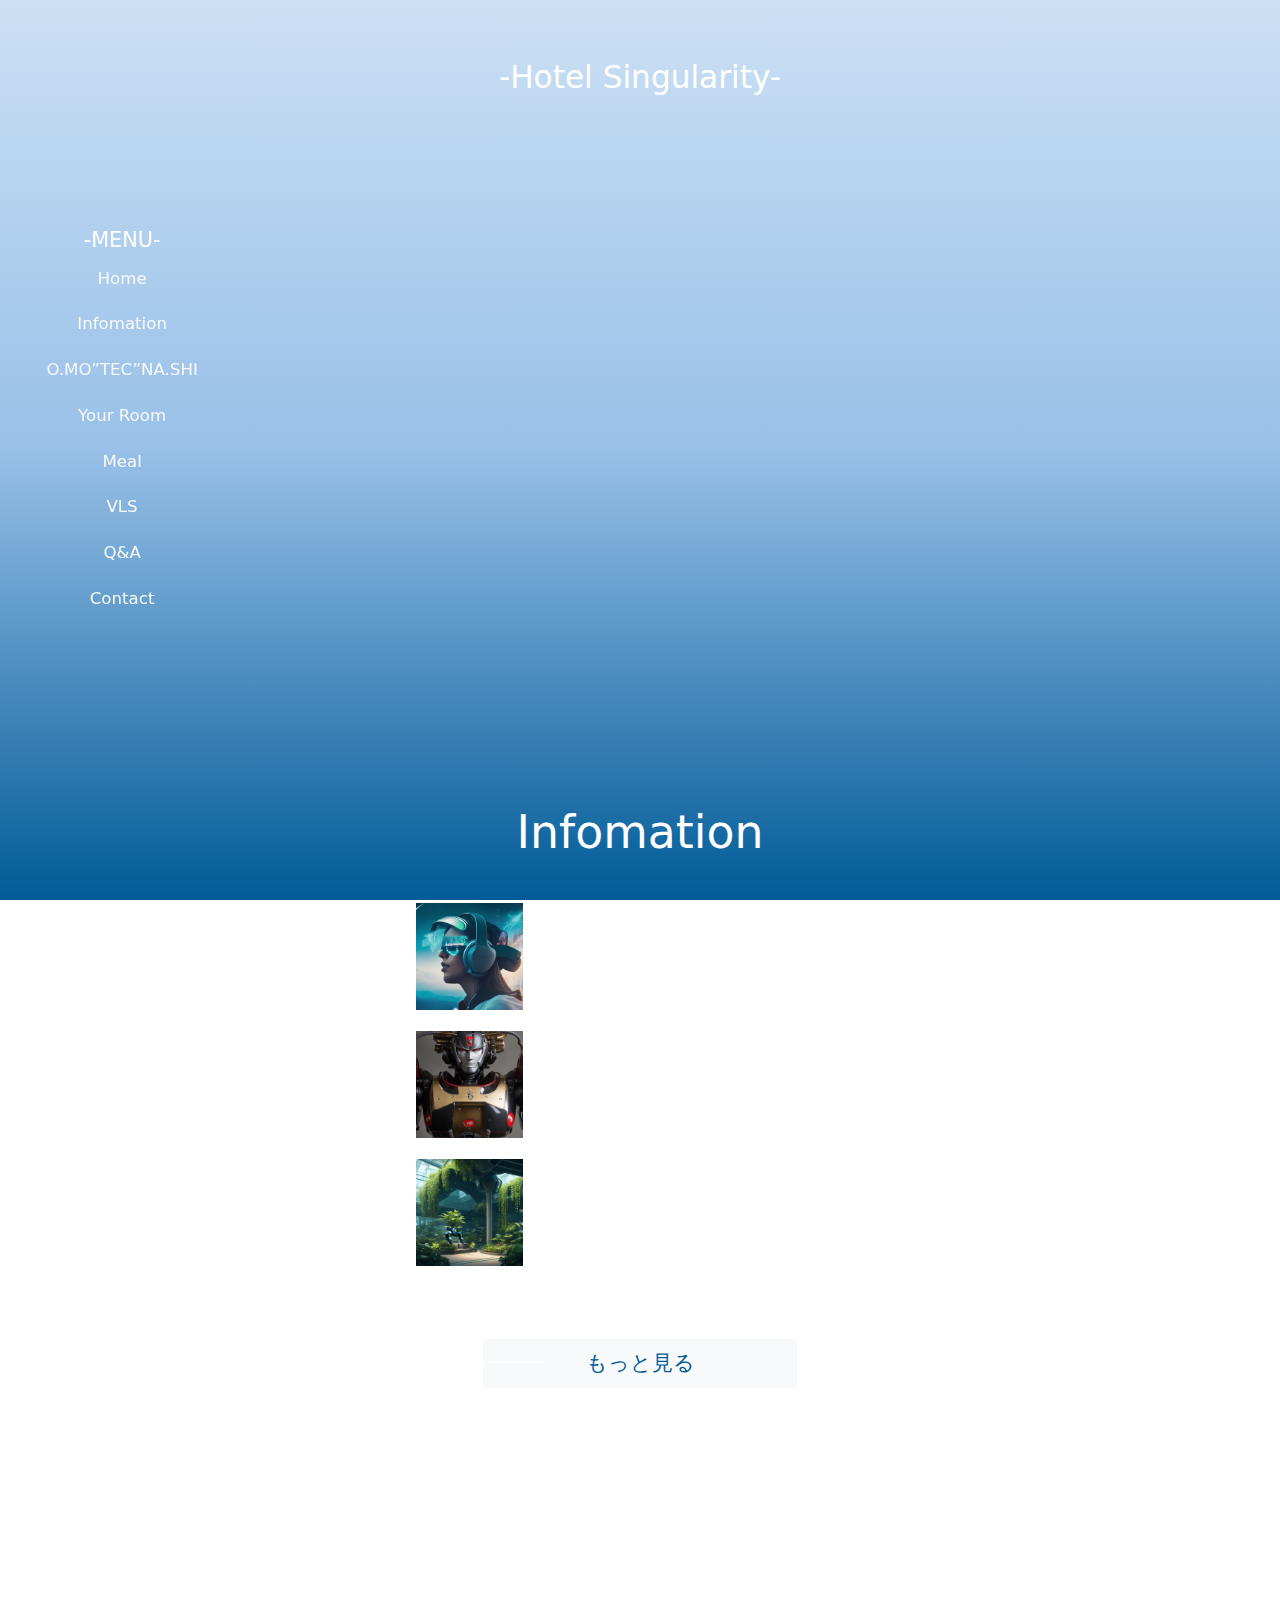
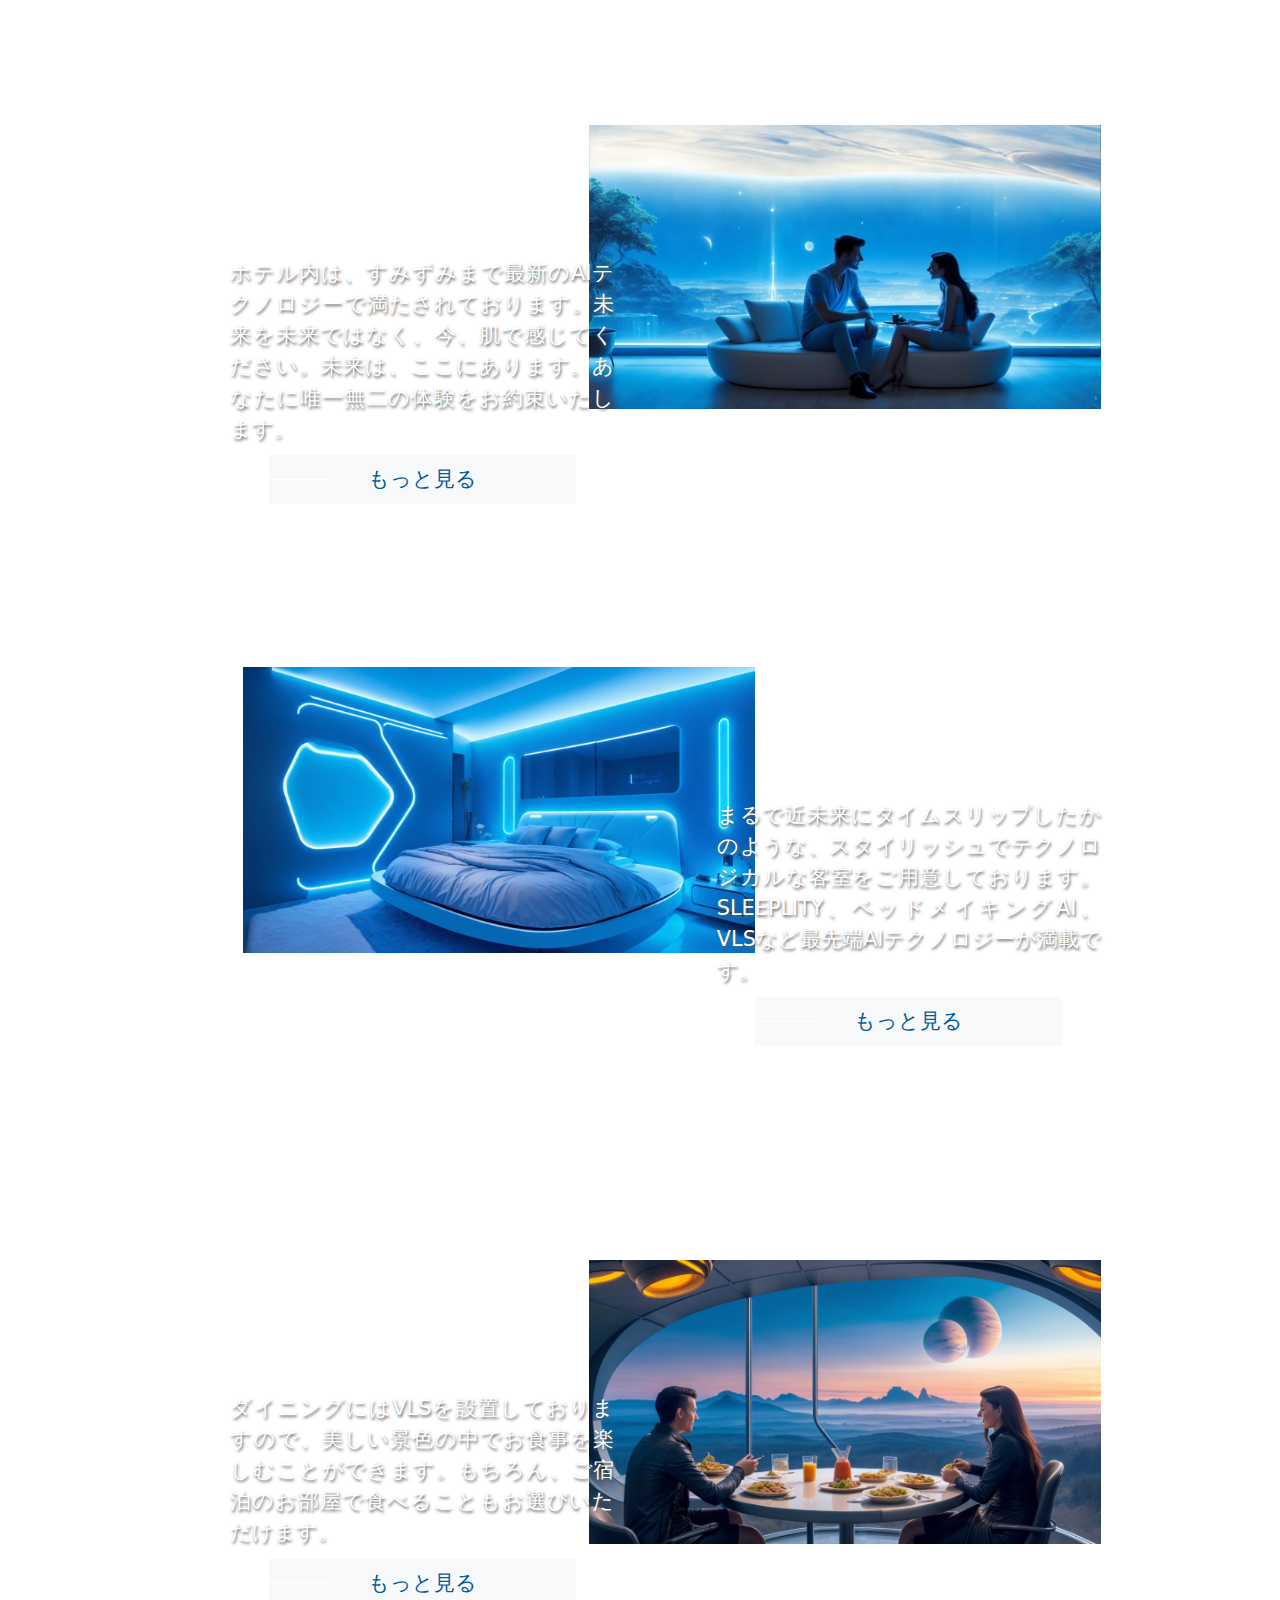
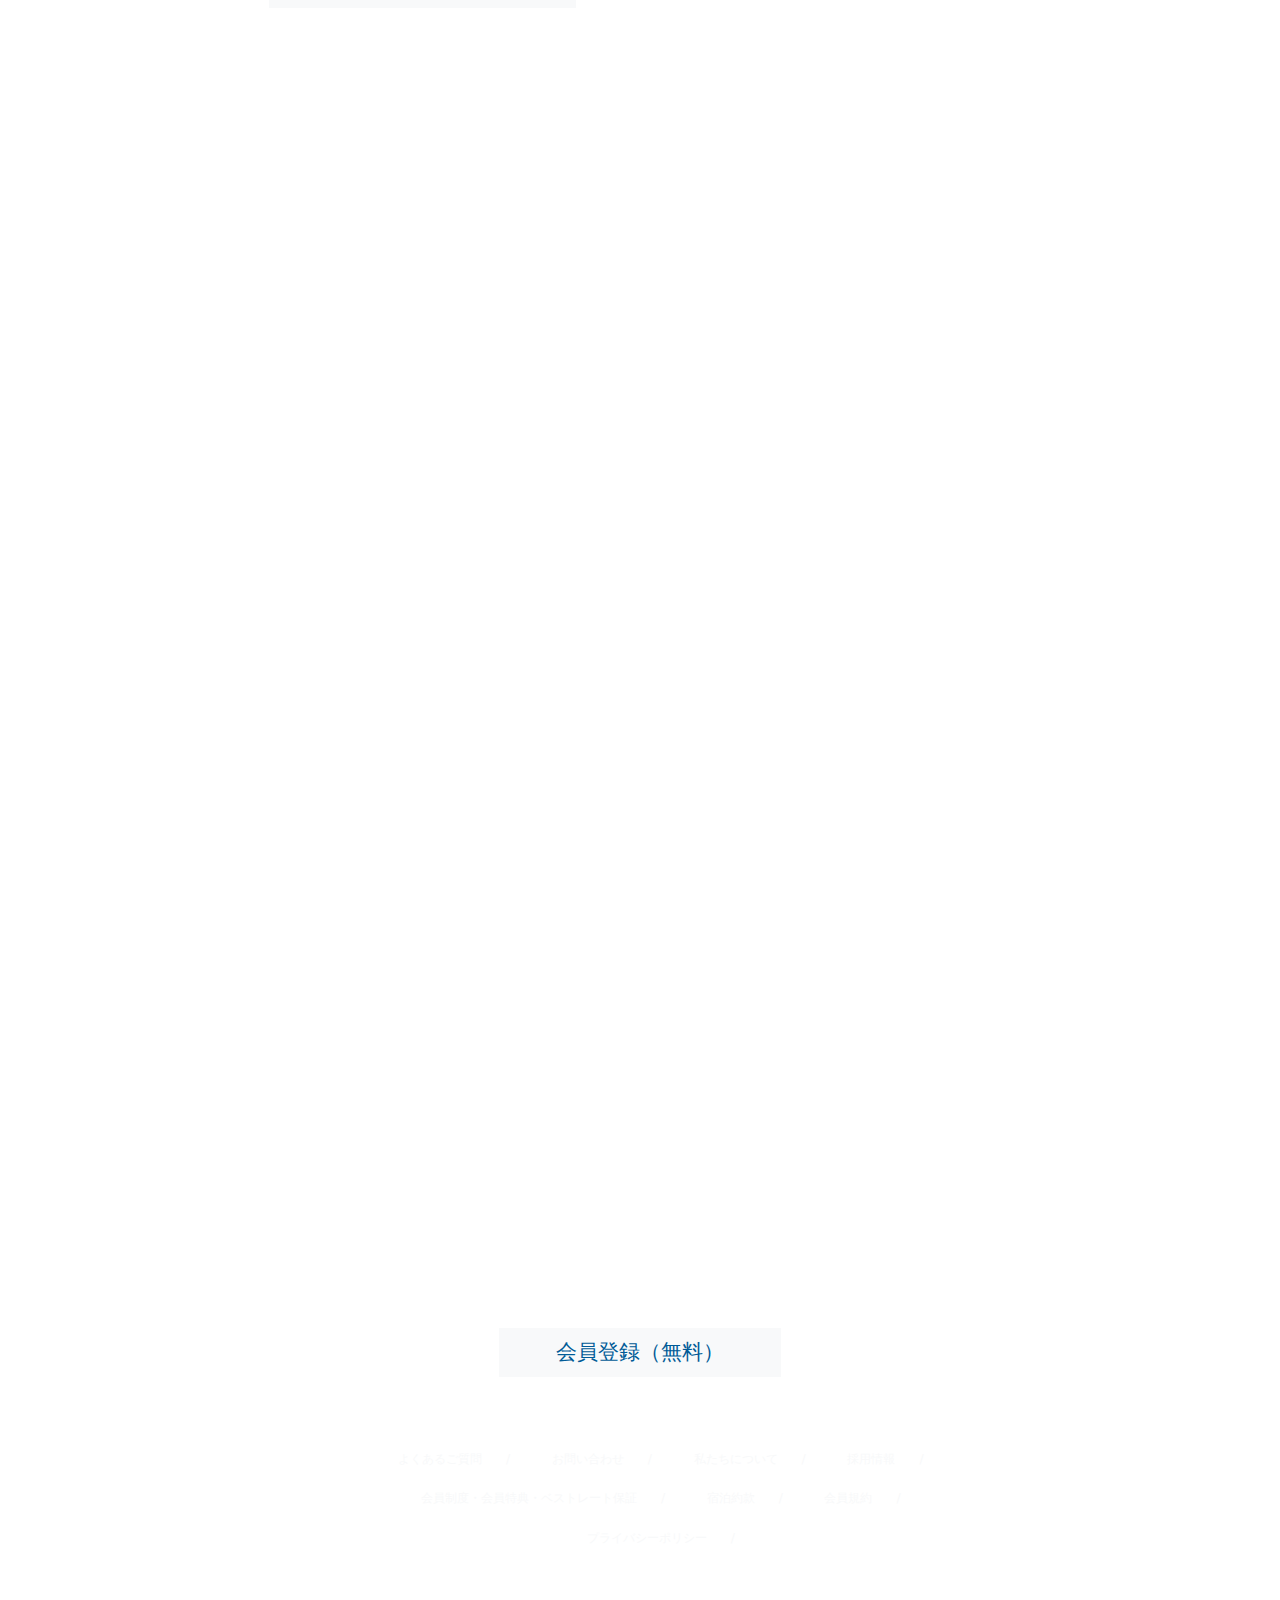
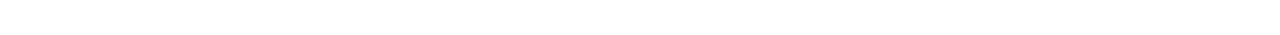
<file: index.html>
<!DOCTYPE html>
<html lang="ja">
<head>
    <meta charset="UTF-8">
    <meta name="viewport" content="width=device-width, initial-scale=1.0">
    <meta name="robots" content="noindex,noarchive,nofollow,noimageindex">
    <title>ホテル　シンギュラリティ</title>
    <link rel="stylesheet" href="https://cdnjs.cloudflare.com/ajax/libs/font-awesome/6.4.0/css/all.min.css" integrity="sha512-iecdLmaskl7CVkqkXNQ/ZH/XLlvWZOJyj7Yy7tcenmpD1ypASozpmT/E0iPtmFIB46ZmdtAc9eNBvH0H/ZpiBw==" crossorigin="anonymous" referrerpolicy="no-referrer" />
    <link rel="stylesheet" href="css/bootstrap.min.css">
    <link rel="stylesheet" href="css/style.css">
    <script src="https://code.jquery.com/jquery-3.3.1.slim.min.js" integrity="sha384-q8i/X+965DzO0rT7abK41JStQIAqVgRVzpbzo5smXKp4YfRvH+8abtTE1Pi6jizo" crossorigin="anonymous"></script>
    <script src="js/bootstrap.bundle.min.js"></script>
</head>
 




<body>

<!--スマホ版ナビバー-->
 <div class="nav-sp">
  <button class="btn" type="button"
      data-bs-toggle="offcanvas" data-bs-target="#offcanvasExample" aria-controls="offcanvasExample">
      <i class="fa-solid fa-bars-staggered fa-fade fa-3x" style="color: #ffffff;"></i>
  </button>
  <div class="offcanvas offcanvas-end" tabindex="-1" id="offcanvasExample" aria-labelledby="offcanvasExampleLabel">
    <div class="offcanvas-header">
      <!--<h5 class="offcanvas-title" id="offcanvasExampleLabel">Menu</h5>-->
      <button type="button" class="btn-close text-reset" data-bs-dismiss="offcanvas" aria-label="Close"></button>
    </div>
    <div class="offcanvas-body">
      <ul class="nav-sp-list">
        <p>-Menu-</p>
        <li class="nav-sp-item">
          <a class="nav-link active text-light" aria-current="page" href="index.html">Home</a>
        </li>
        <li class="nav-sp-item">
          <a class="nav-link active text-light" href="info.html">Infomation</a>
        </li>
        <li class="nav-sp-item">
          <a class="nav-link active text-light" href="#">O.MO”TEC”NA.SHI</a>
        </li>
        <li class="nav-sp-item">
          <a class="nav-link active text-light" href="room.html">Your Room</a>
        </li>
        <li class="nav-sp-item">
          <a class="nav-link active text-light" href="#">Meal</a>
        </li>
        <li class="nav-sp-item">
        <li class="nav-sp-item">
          <a class="nav-link active text-light" href="">VLS</a>
        </li>
        <li class="nav-sp-item">
        <li class="nav-sp-item">
          <a class="nav-link active text-light" href="qa.html">Q&A</a>
        </li>
        <li class="nav-sp-item">
          <a class="nav-link active text-light" href="#" tabindex="-1" aria-disabled="true">Contact</a>
        </li>
      </ul>
    </div>
  </div>
</div>
<!--ここまで-->


<!--スライドショー-->
  <div class="pcslide">
    <img src="img/hotelslide1.jpg"alt="hotel">
     <img src="img/greensllide2.jpg" alt="green">
     <img src="img/doorslide3.jpg" alt="door">
  </div>
<div class="hotelname">-Hotel Singularity-</div>

   <!-- カルーセル失敗<div id="carouselExample" class="carousel slide carousel-fade" data-bs-ride="carousel" style="width:100%">
        <div class="carousel-inner">
          <div class="carousel-item active" data-bs-interval="3000">
            <img src="img/hotelslide1.jpg" class="d-block w-100" alt="...">
            <div class="carousel-caption d-none d-md-block"></div>
          </div>
          <div class="carousel-item" data-bs-interval="3000">
            <img src="img/greensllide2.jpg" class="d-block w-100" alt="...">
            <div class="carousel-caption d-none d-md-block"></div>
          </div>
          <div class="carousel-item" data-bs-interval="3000">
            <img src="img/doorslide3.jpg" class="d-block w-100" alt="...">
            <div class="carousel-caption d-none d-md-block"></div>
          </div>
        </div>
    </div>-->

  <!--ナビゲーション-->
  <ul class="nav">
    <p>-MENU-</p>
    <li class="nav-item">
      <a class="nav-link active text-light" aria-current="page" href="index.html">Home</a>
    </li>
    <li class="nav-item">
      <a class="nav-link active text-light" href="info.html">Infomation</a>
    </li>
    <li class="nav-item">
      <a class="nav-link active text-light" href="#">O.MO”TEC”NA.SHI</a>
    </li>
    <li class="nav-item">
      <a class="nav-link active text-light" href="room.html">Your Room</a>
    </li>
    <li class="nav-item">
      <a class="nav-link active text-light" href="#">Meal</a>
    </li>
    <li class="nav-item">
      <a class="nav-link active text-light" href="#">VLS</a>
    </li>
    <li class="nav-item">
      <a class="nav-link active text-light" href="qa.html">Q&A</a>
    </li>
    <li class="nav-item">
      <a class="nav-link active text-light" href="#" tabindex="-1" aria-disabled="true">Contact</a>
    </li>
  </ul>
    </div>




<!--infomation-->

<h2 class="main indexinfo-title">Infomation</h2>
 <div class="container-fluid-indexinfo">
 <div class="row">
  <div class="col-4 mt-3">
      <div class="indexinfo-pic">
        <a href="#">
          <img src="img/vr1-1.jpg" alt="">
        </a>
      </div>
    </div>
  <div class="col-8 indexinfo-text mt-3">
   <span>
    Aug 22, 2033<br>
    <a href="#">
    Genuine VRを導入しました<br>
    </a>
  </span>      
  </div>
  <div class="col-4">
        <a href="#">
          <img src="img/secuichiro1-1.jpg" alt="">
        </a>
     </div>
  <div class="col-8 indexinfo-text">
   <span>
    Aug 15, 2033 <br>
    <a href="#">
    SECU一郎”改”導入予定  
    </a>
   </span>    
  </div>
  <div class="col-4">
        <a href="#">
          <img src="img/garden1-1.jpg" alt="">
        </a>
     </div>
  <div class="col-8 indexinfo-text">
   <span>
    Sep 19, 2033 <br>
    <a href="#">
    テクノロジーと緑の融合
    </a>
    </span>      
  </div>
 </div>
</div>


<div class="mainbtn indexinfo-btn mt-5">
  <a href="info.html" class="btn indexinfo-link btn-light ">
    もっと見る
  </a>
</div>



  <!--メイン-->
  <div class="container-fluid1">
     <h2 class="main tec-title">最先端の技術で「おも”TEC”なし」</h2>
   <div class="row">
     <div class="col-12 order-2 col-6 tectext mt-3">
      <span>ホテル内は、すみずみまで最新のAIテクノロジーで満たされております。未来を未来ではなく、今、肌で感じてください。未来は、ここにあります。あなたに唯一無二の体験をお約束いたします。</span>  
        <div class="mainbtn mt-2">
          <a href="#" class="btn mainbtn-link btn-light ">
            もっと見る
          </a>
        </div>
    </div>
        <div class="col-12 order-1 col-6 tec mt-3">
           <a href="#">
             <img src="img/vls-coupleslide.png" alt="">
           </a>
        </div>
   </div>
</div>
 

  <div class="container-fluid2">
      <h2 class="main">ハイテクノロジーな客室</h2>
     <div class="row">
          <div class="col-12 col-6 room mt-3">
                <a href="">
                   <img src="img/bedroom.jpg" alt="">
                </a>
          </div>
          <div class="col-12 col-6 roomtext mt-3">
              <span>まるで近未来にタイムスリップしたかのような、スタイリッシュでテクノロジカルな客室をご用意しております。SLEEPLITY、ベッドメイキングAI、VLSなど最先端AIテクノロジーが満載です。</span>
                 <div class="mainbtn mt-2">
                  <a href="room.html" class="btn mainbtn-link btn-light ">
                    もっと見る
                  </a>
                </div>
         </div>
     </div>
  </div>



  <div class="container-fluid3">
    <h2 class="main">美しい景色の中でお食事を</h2>
  <div class="row">
    <div class="col-12 order-2 col-6 mealtext mt-3">
      <span>ダイニングにはVLSを設置しておりますので、美しい景色の中でお食事を楽しむことができます。もちろん、ご宿泊のお部屋で食べることもお選びいただけます。</span>
       <div class="mainbtn mt-2">
         <a href="#" class="btn mainbtn-link btn-light ">
           もっと見る
         </a>
       </div>
   </div>
       <div class="col-12 order-1 col-6 meal mt-3">
          <a href="#">
            <img src="img/eat.jpg" alt="">
          </a>
       </div>
  </div>
</div>

<h2 class="access-title">アクセス</h2>
<div class="access-map">
  <iframe src="https://www.google.com/maps/embed?pb=!1m18!1m12!1m3!1d25939.58403983175!2d139.72343328737944!3d35.6413323229939!2m3!1f0!2f0!3f0!3m2!1i1024!2i768!4f13.1!3m3!1m2!1s0x60188b00a5f01419%3A0xe6768b276825d149!2z44K344Kn44Op44OI44Oz6YO944Ob44OG44Or5p2x5Lqs!5e0!3m2!1sja!2sjp!4v1689645249536!5m2!1sja!2sjp" width="800" height="600" style="border:0;" allowfullscreen="" loading="lazy" referrerpolicy="no-referrer-when-downgrade"></iframe></div>
<div class="access-text">
  〒108-8640 東京都港区白金台１丁目１−５０ <br>
  03-3447-××××
</div>


<!--スマホアクセス-->
<div class="access-sp-map">
  <iframe src="https://www.google.com/maps/embed?pb=!1m18!1m12!1m3!1d25939.58403983175!2d139.72343328737944!3d35.6413323229939!2m3!1f0!2f0!3f0!3m2!1i1024!2i768!4f13.1!3m3!1m2!1s0x60188b00a5f01419%3A0xe6768b276825d149!2z44K344Kn44Op44OI44Oz6YO944Ob44OG44Or5p2x5Lqs!5e0!3m2!1sja!2sjp!4v1689645249536!5m2!1sja!2sjp" width="400" height="300" style="border:0;" allowfullscreen="" loading="lazy" referrerpolicy="no-referrer-when-downgrade"></iframe></div>
<div class="access-sp-text">
  〒108-8640 東京都港区白金台１丁目１−５０ <br>
  03-3447-××××
</div>


<!--フッター-->
<footer>
  <div class="container-fluid footer mt-5">
        <h3 class="indexfooter-title">-Singularity Group-</h3>
       <div class="row footer">
         <div class="col-12 footertext mt-2">Singularity Groupに登録（無料）いただくと、最もお得な料金でご宿泊いただけます。<br>
          また、会員予約限定で、優先アーリーチェックイン、レイトチェックアウト、アップグレード等の特典をご利用になれます。<br>
          公式サイト会員制度「Singularity Group」について</div>
       </div>

      <div class="footerb mt-4">
        <a href="#" class="btn footerb btn-light ">会員登録（無料）</a>
      </div>

          <ul class="footer-nav mt-5">
            <li class="footer-item">
            <a class="nav-link active text-light" aria-current="page" href="#">よくあるご質問</a>
            </li>
            <li class="footer-item">
              <a class="nav-link text-light" href="#">お問い合わせ</a>
            </li>
            <li class="footer-item">
              <a class="nav-link text-light" href="#" tabindex="-1" aria-disabled="true">私たちについて</a>
            </li>
            <li class="footer-item">
              <a class="nav-link text-light" href="#" tabindex="-1" aria-disabled="true">採用情報</a>
            </li>
            <li class="footer-item">
              <a class="nav-link text-light" href="#" tabindex="-1" aria-disabled="true">会員制度・会員特典・ベストレート保証</a>
            </li>
            <li class="footer-item">
              <a class="nav-link text-light" href="#" tabindex="-1" aria-disabled="true">宿泊約款</a>
            </li>
            <li class="footer-item">
              <a class="nav-link text-light" href="#" tabindex="-1" aria-disabled="true">会員規約</a>
            </li>
            <li class="footer-item">
              <a class="nav-link text-light" href="#" tabindex="-1" aria-disabled="true">プライバシーポリシー</a>
            </li>
          </ul>

       <div class="copywrite"><small>© Singularity Management, Inc.</small></div>
    
  </div>  

</footer>

</body>
</html>
</file>
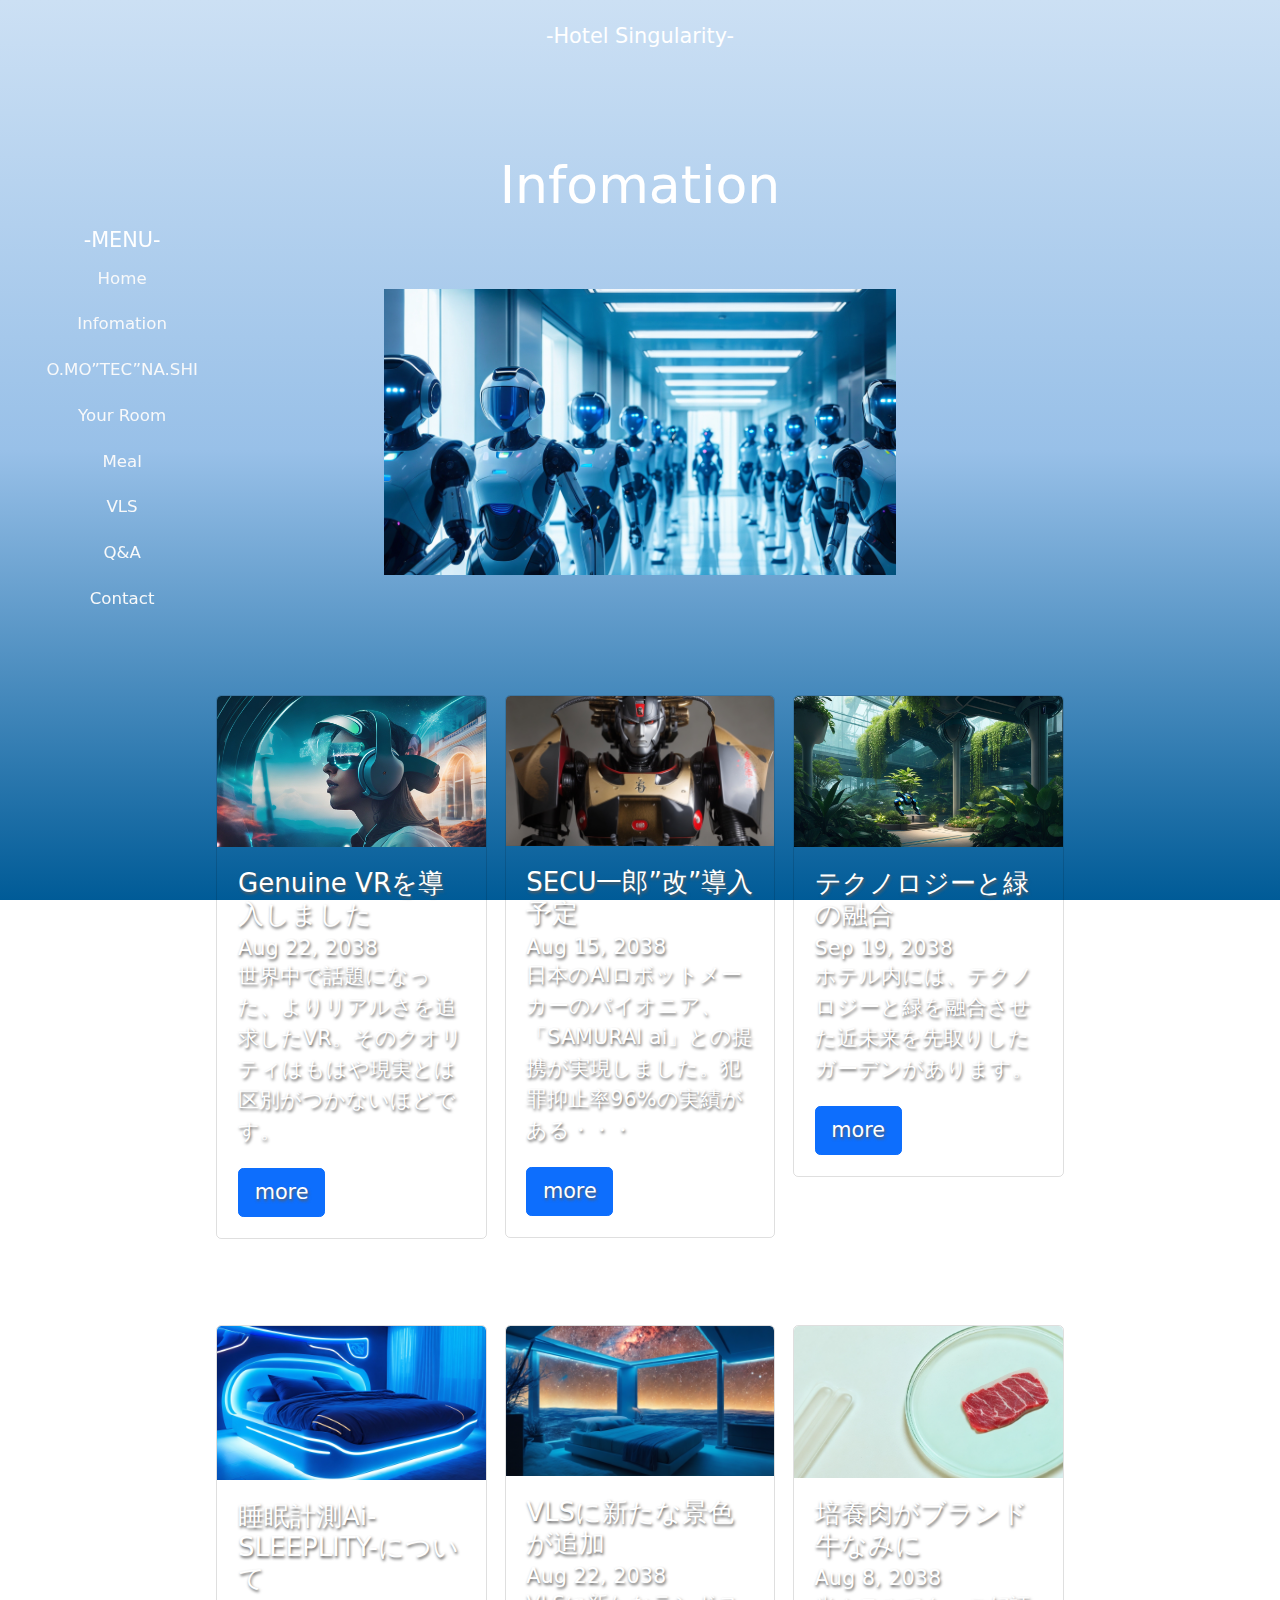
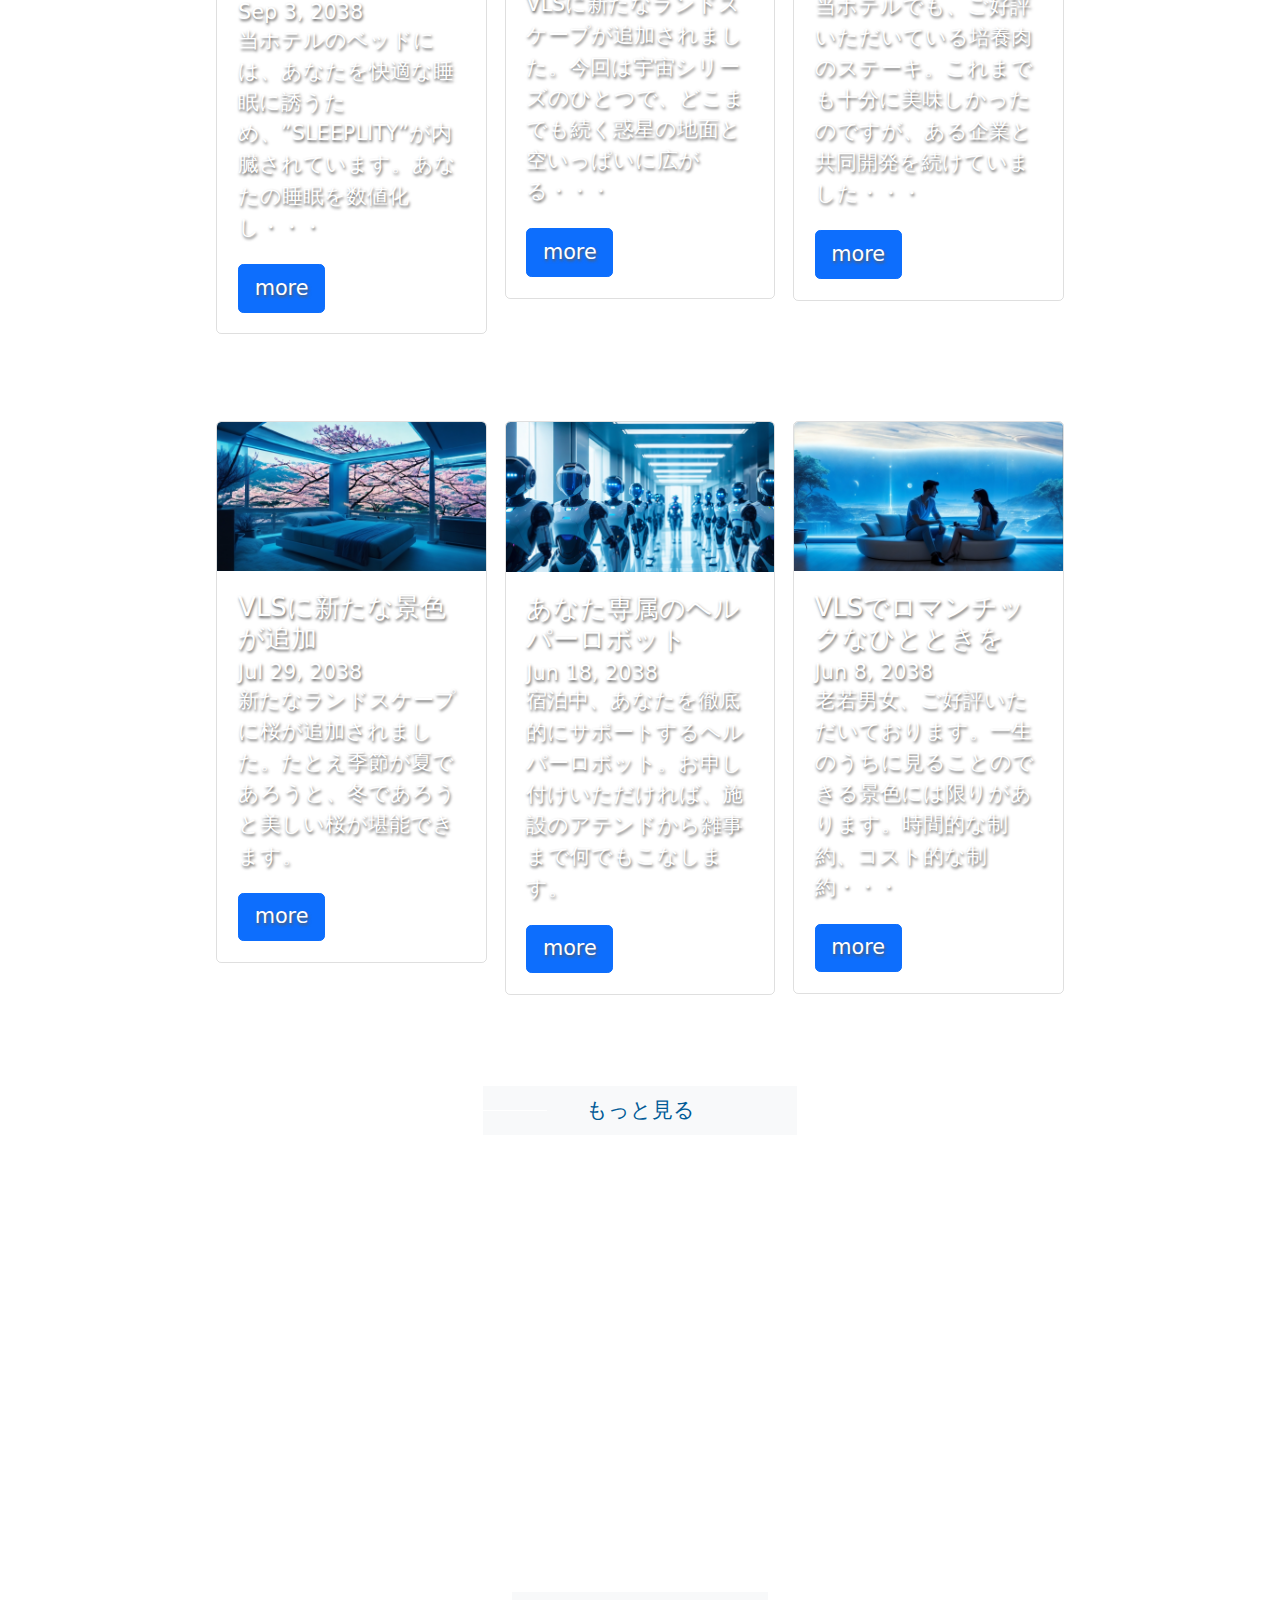
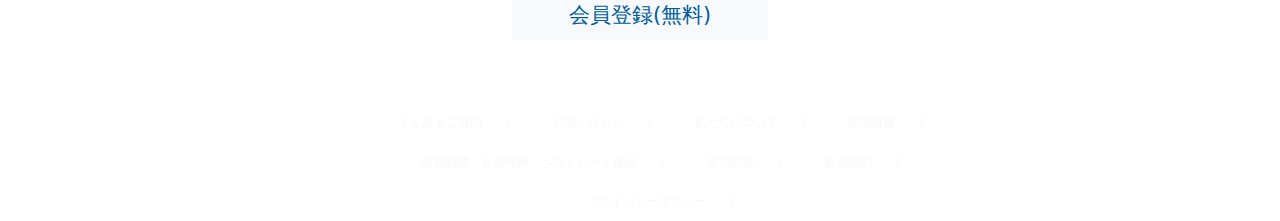
<file: info.html>
<!DOCTYPE html>
<html lang="ja">
<head>
    <meta charset="UTF-8">
    <meta name="viewport" content="width=device-width, initial-scale=1.0">
    <meta name="robots" content="noindex,noarchive,nofollow,noimageindex">
    <title>info</title>
    <link rel="stylesheet" href="https://cdnjs.cloudflare.com/ajax/libs/font-awesome/6.4.0/css/all.min.css" integrity="sha512-iecdLmaskl7CVkqkXNQ/ZH/XLlvWZOJyj7Yy7tcenmpD1ypASozpmT/E0iPtmFIB46ZmdtAc9eNBvH0H/ZpiBw==" crossorigin="anonymous" referrerpolicy="no-referrer" />
    <link rel="stylesheet" href="css/bootstrap.min.css">
    <link rel="stylesheet" href="css/style.css">
    <script src="https://code.jquery.com/jquery-3.3.1.slim.min.js" integrity="sha384-q8i/X+965DzO0rT7abK41JStQIAqVgRVzpbzo5smXKp4YfRvH+8abtTE1Pi6jizo" crossorigin="anonymous"></script>
    <script src="js/bootstrap.bundle.min.js"></script>
</head>
<body>

<!--スマホ版ナビバー-->
<div class="nav-sp">
  <button class="btn" type="button"
      data-bs-toggle="offcanvas" data-bs-target="#offcanvasExample" aria-controls="offcanvasExample">
      <i class="fa-solid fa-bars-staggered fa-fade fa-3x" style="color: #ffffff;"></i>
  </button>
  <div class="offcanvas offcanvas-end" tabindex="-1" id="offcanvasExample" aria-labelledby="offcanvasExampleLabel">
    <div class="offcanvas-header">
      <!--<h5 class="offcanvas-title" id="offcanvasExampleLabel">Menu</h5>-->
      <button type="button" class="btn-close text-reset" data-bs-dismiss="offcanvas" aria-label="Close"></button>
    </div>
    <div class="offcanvas-body">
      <ul class="nav-sp-list">
        <p>-Menu-</p>
        <li class="nav-sp-item">
          <a class="nav-link active text-light" aria-current="page" href="index.html">Home</a>
        </li>
        <li class="nav-sp-item">
          <a class="nav-link active text-light" href="info.html">Infomation</a>
        </li>
        <li class="nav-sp-item">
          <a class="nav-link active text-light" href="#">O.MO”TEC”NA.SHI</a>
        </li>
        <li class="nav-sp-item">
          <a class="nav-link active text-light" href="room.html">Your Room</a>
        </li>
        <li class="nav-sp-item">
          <a class="nav-link active text-light" href="#">Meal</a>
        </li>
        <li class="nav-sp-item">
        <li class="nav-sp-item">
          <a class="nav-link active text-light" href="">VLS</a>
        </li>
        <li class="nav-sp-item">
        <li class="nav-sp-item">
          <a class="nav-link active text-light" href="qa.html">Q&A</a>
        </li>
        <li class="nav-sp-item">
          <a class="nav-link active text-light" href="#" tabindex="-1" aria-disabled="true">Contact</a>
        </li>
      </ul>
    </div>
  </div>
</div>
<!--ここまで-->



    <div class="namehotel mt-3">-Hotel Singularity-</div>
    <h2 class="main info-title mt-3">Infomation</h2>
    <div class="infopic mt-3"><img src="img/helprobot.jpg" alt=""></div>


    <!--ナビゲーション-->
  <ul class="nav">
    <p>-MENU-</p>
    <li class="nav-item">
      <a class="nav-link active text-light" aria-current="page" href="index.html">Home</a>
    </li>
    <li class="nav-item">
      <a class="nav-link active text-light" href="info.html">Infomation</a>
    </li>
    <li class="nav-item">
      <a class="nav-link active text-light" href="#">O.MO”TEC”NA.SHI</a>
    </li>
    <li class="nav-item">
      <a class="nav-link active text-light" href="room.html">Your Room</a>
    </li>
    <li class="nav-item">
      <a class="nav-link active text-light" href="#">Meal</a>
    </li>
    <li class="nav-item">
      <a class="nav-link active text-light" href="#">VLS</a>
    </li>
    <li class="nav-item">
      <a class="nav-link active text-light" href="qa.html">Q&A</a>
    </li>
    <li class="nav-item">
      <a class="nav-link active text-light" href="#" tabindex="-1" aria-disabled="true">Contact</a>
    </li>
  </ul>
    </div>




<!--カード-->
   <div class="container info mt-5">
      <div class="row">
        <div class="col-6 col-md-4 info-wrap">
            <div class="card">
               <a href="#">
                <img src="img/vr.jpg" class="card-img-top" alt="Card example">
              </a>
                <div class="card-body">
                  <div class="h5 card-title">Genuine VRを導入しました</div>
                  <div class="h6 card-subtitle">Aug 22, 2038</div>
                  <p class="card-text">世界中で話題になった、よりリアルさを追求したVR。そのクオリティはもはや現実とは区別がつかないほどです。</p>
                  <a href="#" class="btn btn-primary">more</a>
                </div>
            </div>              
        </div>
        <div class="col-6 col-md-4">
            <div class="card">
              <a href="">
                <img src="img/secuichiro.jpg" class="card-img-top" alt="Card example">
              </a>
                <div class="card-body">
                  <div class="h5 card-title">SECU一郎”改”導入予定</div>
                  <div class="h6 card-subtitle">Aug 15, 2038</div>
                  <p class="card-text">日本のAIロボットメーカーのパイオニア、「SAMURAI ai」との提携が実現しました。犯罪抑止率96%の実績がある・・・</p>
                  <a href="#" class="btn btn-primary">more</a>
                </div>
            </div>              
        </div>
        <div class="col-6 col-md-4">
            <div class="card">
              <a href="">
                <img src="img/garden.jpg" class="card-img-top" alt="Card example">
              </a>
                <div class="card-body">
                  <div class="h5 card-title">テクノロジーと緑の融合</div>
                  <div class="h6 card-subtitle">Sep 19, 2038</div>
                  <p class="card-text">ホテル内には、テクノロジーと緑を融合させた近未来を先取りしたガーデンがあります。</p>
                  <a href="#" class="btn btn-primary">more</a>
                </div>
            </div>              
        </div>
     
  
   
          <div class="col-6 col-md-4">
              <div class="card">
                <a href="">
                  <img src="img/sleeplity.jpg" class="card-img-top" alt="Card example">
                </a>
                  <div class="card-body">
                    <div class="h5 card-title">睡眠計測Ai-SLEEPLITY-について</div>
                    <div class="h6 card-subtitle">Sep 3, 2038</div>
                    <p class="card-text">当ホテルのベッドには、あなたを快適な睡眠に誘うため、”SLEEPLITY”が内臓されています。あなたの睡眠を数値化し・・・</p>
                    <a href="#" class="btn btn-primary">more</a>
                  </div>
              </div>              
          </div>
          <div class="col-6 col-md-4">
              <div class="card">
                <a href="">
                  <img src="img/vls-universe.png" class="card-img-top" alt="Card example">
                </a>
                  <div class="card-body">
                    <div class="h5 card-title">VLSに新たな景色が追加</div>
                    <div class="h6 card-subtitle">Aug 22, 2038</div>
                    <p class="card-text">VLSに新たなランドスケープが追加されました。今回は宇宙シリーズのひとつで、どこまでも続く惑星の地面と空いっぱいに広がる・・・</p>
                    <a href="#" class="btn btn-primary">more</a>
                  </div>
              </div>              
          </div>
          <div class="col-6 col-md-4">
              <div class="card">
                <a href="">
                  <img src="img/rawmeat.png" class="card-img-top" alt="Card example">
                </a>
                  <div class="card-body">
                    <div class="h5 card-title">培養肉がブランド牛なみに</div>
                    <div class="h6 card-subtitle">Aug 8, 2038</div>
                    <p class="card-text">当ホテルでも、ご好評いただいている培養肉のステーキ。これまでも十分に美味しかったのですが、ある企業と共同開発を続けていました・・・</p>
                    <a href="#" class="btn btn-primary">more</a>
                  </div>
              </div>              
          </div>
          <div class="col-6 col-md-4">
              <div class="card">
                <a href="">
                  <img src="img/vls-cherry.png" class="card-img-top" alt="Card example">
                </a>
                  <div class="card-body">
                    <div class="h5 card-title">VLSに新たな景色が追加</div>
                    <div class="h6 card-subtitle">Jul 29, 2038</div>
                    <p class="card-text">新たなランドスケープに桜が追加されました。たとえ季節が夏であろうと、冬であろうと美しい桜が堪能できます。</p>
                    <a href="#" class="btn btn-primary">more</a>
                  </div>
              </div>              
          </div>
          <div class="col-6 col-md-4">
              <div class="card">
                <a href="">
                  <img src="img/helprobot.jpg" class="card-img-top" alt="Card example">
                </a>
                  <div class="card-body">
                    <div class="h5 card-title">あなた専属のヘルパーロボット</div>
                    <div class="h6 card-subtitle">Jun 18, 2038</div>
                    <p class="card-text">宿泊中、あなたを徹底的にサポートするヘルパーロボット。お申し付けいただければ、施設のアテンドから雑事まで何でもこなします。</p>
                    <a href="#" class="btn btn-primary">more</a>
                  </div>
              </div>              
          </div>
          <div class="col-6 col-md-4 ">
              <div class="card">
                <a href="#">
                  <img src="img/vls-coupleslide.png" class="card-img-top" alt="Card example">
                </a>
                  <div class="card-body">
                    <div class="h5 card-title">VLSでロマンチックなひとときを</div>
                    <div class="h6 card-subtitle">Jun 8, 2038</div>
                    <p class="card-text">老若男女、ご好評いただいております。一生のうちに見ることのできる景色には限りがあります。時間的な制約、コスト的な制約・・・</p>
                    <a href="#" class="btn btn-primary">more</a>
                  </div>
              </div>              
          </div>
     </div>
  </div>
<!--indexinfo-btnを活用-->
  <div class="mainbtn indexinfo-btn  mt-5">
    <a href="#" class="btn indexinfo-link btn-light ">
      もっと見る
    </a>
  </div>

  <!--フッター-->
<footer>
  <div class="container-fluid footer mt-5">
    <h3 class="footer-title">-Singularity Group-</h3>
   <div class="row footer">
     <div class="col-12 footertext mt-2">Singularity Groupに登録（無料）いただくと、最もお得な料金でご宿泊いただけます。<br>
      また、会員予約限定で、優先アーリーチェックイン、レイトチェックアウト、アップグレード等の特典をご利用になれます。<br>
      公式サイト会員制度「Singularity Group」について</div>
   </div>

  <div class="footerb mt-4"><a href="#" class="btn footerb btn-light ">会員登録(無料)</a></div>

  <ul class="footer-nav mt-5">
    <li class="footer-item">
      <a class="nav-link active text-light" aria-current="page" href="#">よくあるご質問</a>
    </li>
    <li class="footer-item">
      <a class="nav-link text-light" href="#">お問い合わせ</a>
    </li>
    <li class="footer-item">
      <a class="nav-link text-light" href="#" tabindex="-1" aria-disabled="true">私たちについて</a>
    </li>
    <li class="footer-item">
      <a class="nav-link text-light" href="#" tabindex="-1" aria-disabled="true">採用情報</a>
    </li>
    <li class="footer-item">
      <a class="nav-link text-light" href="#" tabindex="-1" aria-disabled="true">会員制度・会員特典・ベストレート保証</a>
    </li>
    <li class="footer-item">
      <a class="nav-link text-light" href="#" tabindex="-1" aria-disabled="true">宿泊約款</a>
    </li>
    <li class="footer-item">
      <a class="nav-link text-light" href="#" tabindex="-1" aria-disabled="true">会員規約</a>
    </li>
    <li class="footer-item">
      <a class="nav-link text-light" href="#" tabindex="-1" aria-disabled="true">プライバシーポリシー</a>
    </li>
  </ul>
  
</footer>
      
</body>
</html>
</file>
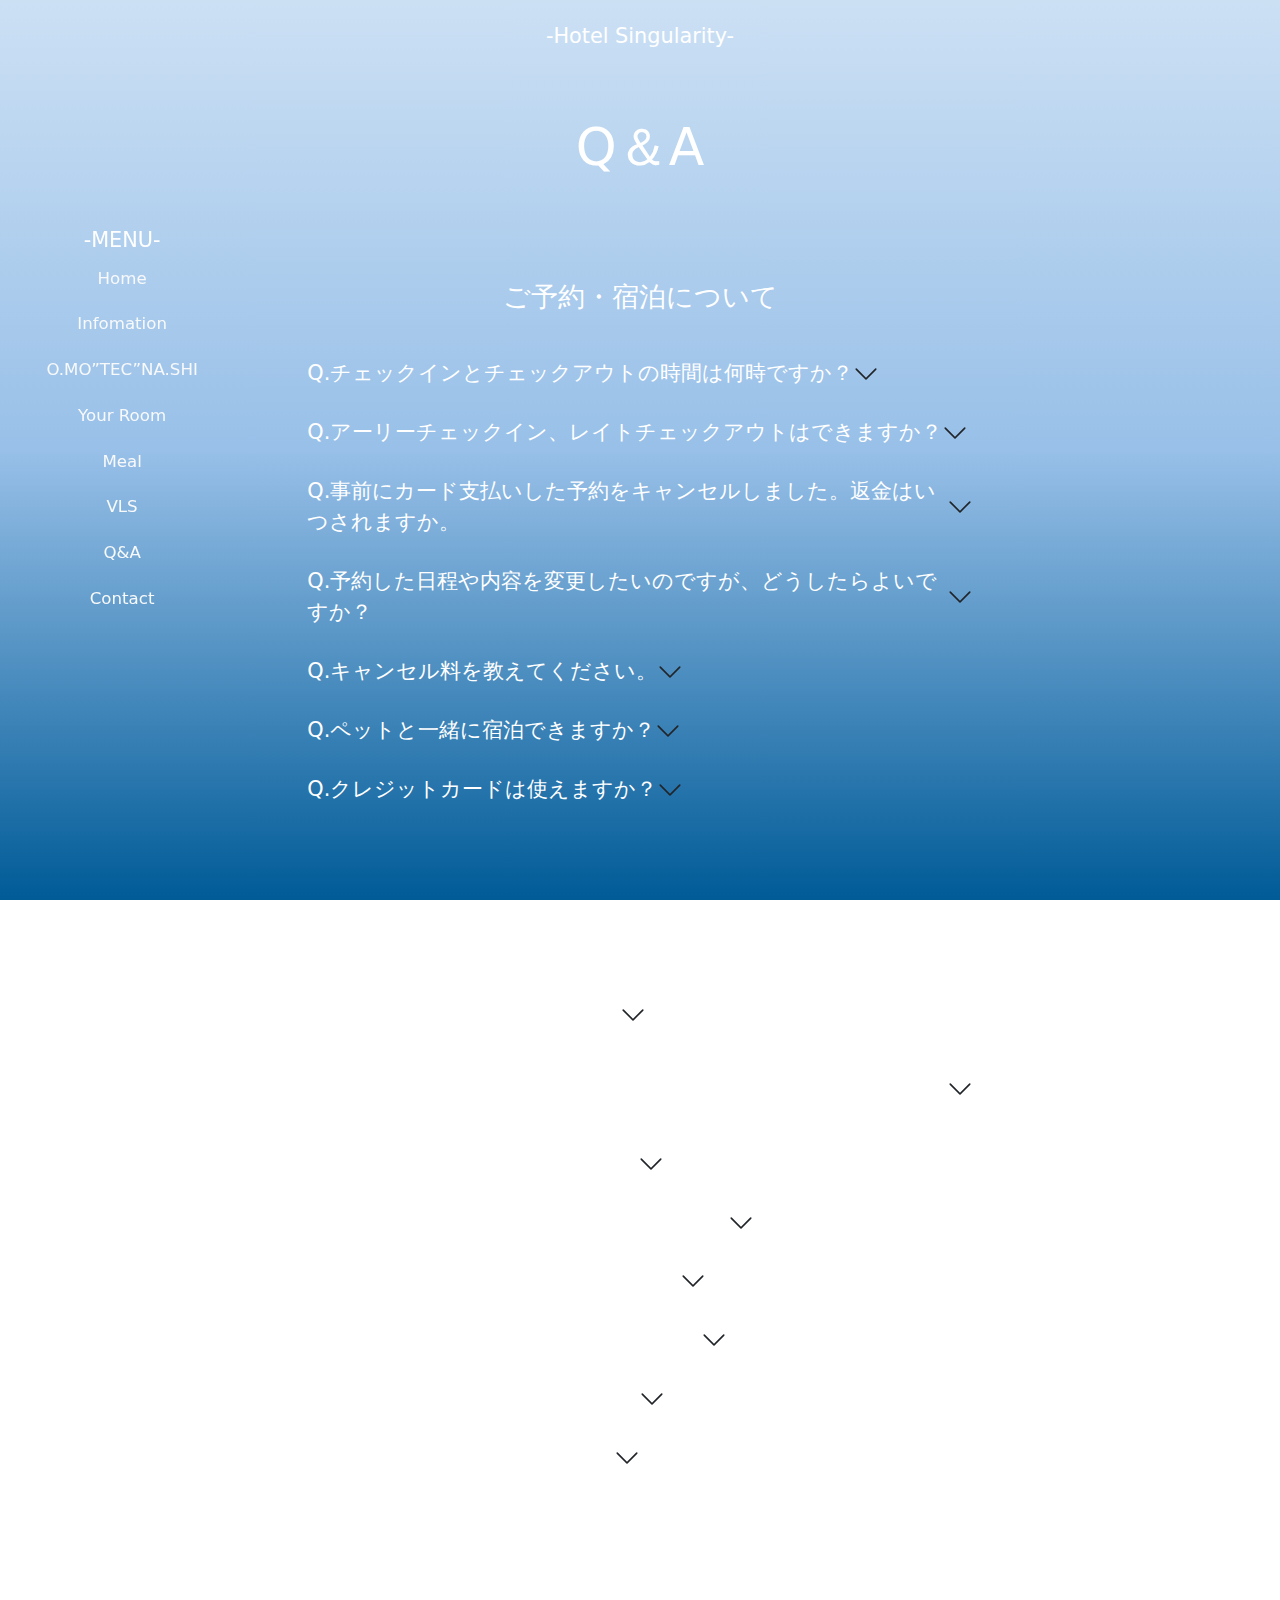
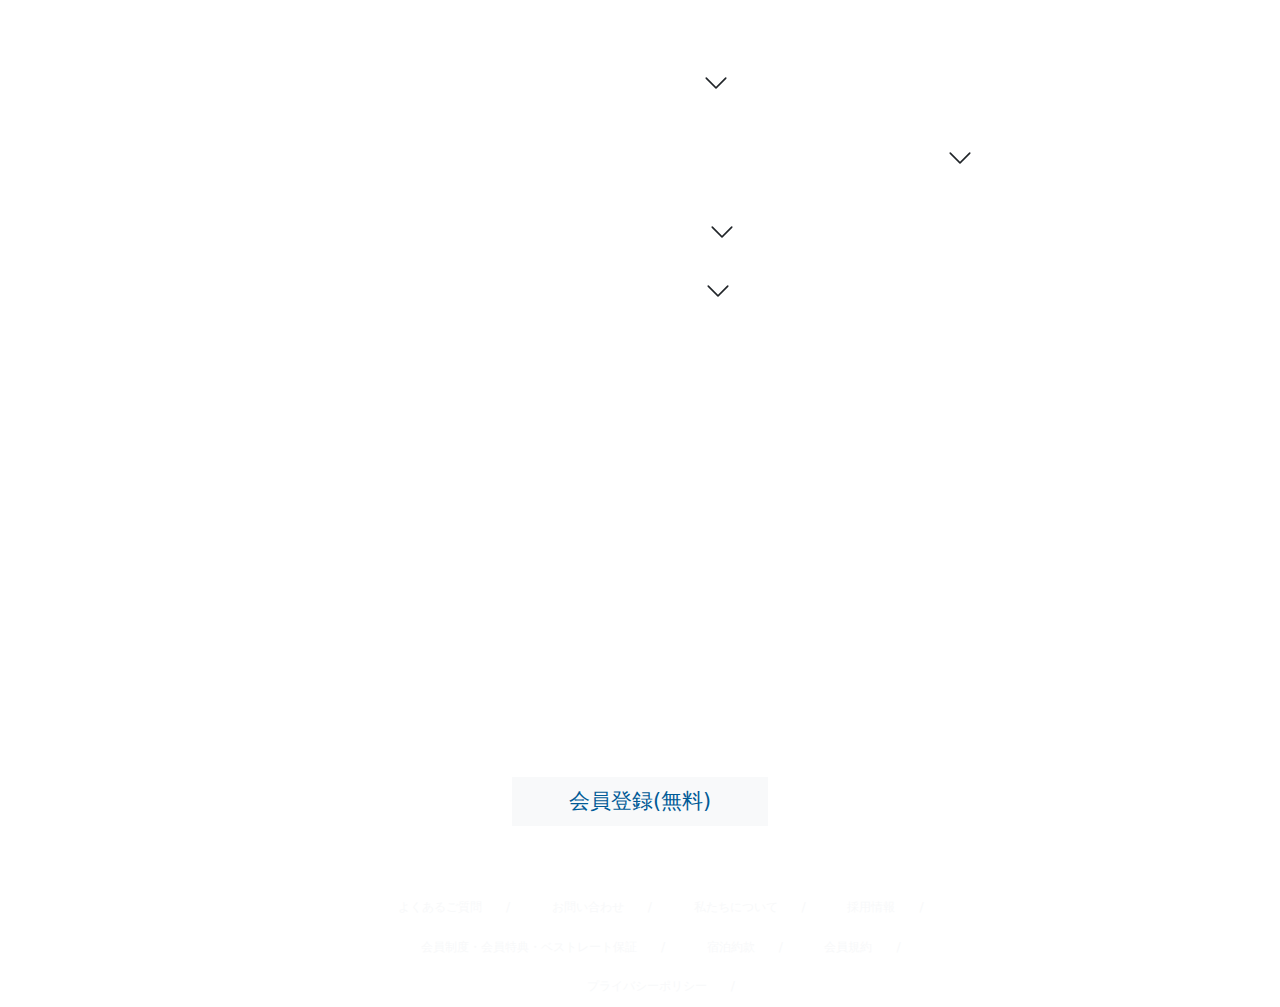
<file: qa.html>
<!DOCTYPE html>
<html lang="ja">
<head>
    <meta charset="UTF-8">
    <meta name="viewport" content="width=device-width, initial-scale=1.0">
    <meta name="robots" content="noindex,noarchive,nofollow,noimageindex">
    <title>Q＆A</title>
    <link rel="stylesheet" href="https://cdnjs.cloudflare.com/ajax/libs/font-awesome/6.4.0/css/all.min.css" integrity="sha512-iecdLmaskl7CVkqkXNQ/ZH/XLlvWZOJyj7Yy7tcenmpD1ypASozpmT/E0iPtmFIB46ZmdtAc9eNBvH0H/ZpiBw==" crossorigin="anonymous" referrerpolicy="no-referrer" />
    <link rel="stylesheet" href="css/bootstrap.min.css">
    <link rel="stylesheet" href="css/style.css">
    <script src="https://code.jquery.com/jquery-3.3.1.slim.min.js" integrity="sha384-q8i/X+965DzO0rT7abK41JStQIAqVgRVzpbzo5smXKp4YfRvH+8abtTE1Pi6jizo" crossorigin="anonymous"></script>
    <script src="js/bootstrap.bundle.min.js"></script>
</head>
<body>

  <!--スマホ版ナビバー-->
 <div class="nav-sp">
  <button class="btn" type="button"
      data-bs-toggle="offcanvas" data-bs-target="#offcanvasExample" aria-controls="offcanvasExample">
      <i class="fa-solid fa-bars-staggered fa-fade fa-3x" style="color: #ffffff;"></i>
  </button>
  <div class="offcanvas offcanvas-end" tabindex="-1" id="offcanvasExample" aria-labelledby="offcanvasExampleLabel">
    <div class="offcanvas-header">
      <!--<h5 class="offcanvas-title" id="offcanvasExampleLabel">Menu</h5>-->
      <button type="button" class="btn-close text-reset" data-bs-dismiss="offcanvas" aria-label="Close"></button>
    </div>
    <div class="offcanvas-body">
      <ul class="nav-sp-list">
        <p>-Menu-</p>
        <li class="nav-sp-item">
          <a class="nav-link active text-light" aria-current="page" href="index.html">Home</a>
        </li>
        <li class="nav-sp-item">
          <a class="nav-link active text-light" href="info.html">Infomation</a>
        </li>
        <li class="nav-sp-item">
          <a class="nav-link active text-light" href="#">O.MO”TEC”NA.SHI</a>
        </li>
        <li class="nav-sp-item">
          <a class="nav-link active text-light" href="room.html">Your Room</a>
        </li>
        <li class="nav-sp-item">
          <a class="nav-link active text-light" href="#">Meal</a>
        </li>
        <li class="nav-sp-item">
          <a class="nav-link active text-light" href="">VLS</a>
        </li>
        <li class="nav-sp-item">
          <a class="nav-link active text-light" href="qa.html">Q&A</a>
        </li>
        <li class="nav-sp-item">
          <a class="nav-link active text-light" href="#" tabindex="-1" aria-disabled="true">Contact</a>
        </li>
      </ul>
    </div>
  </div>
</div>
<!--ここまで-->

<!--ナビゲーション-->
<ul class="nav">
  <p>-MENU-</p>
  <li class="nav-item">
    <a class="nav-link active text-light" aria-current="page" href="index.html">Home</a>
  </li>
  <li class="nav-item">
    <a class="nav-link active text-light" href="info.html">Infomation</a>
  </li>
  <li class="nav-item">
    <a class="nav-link active text-light" href="#">O.MO”TEC”NA.SHI</a>
  </li>
  <li class="nav-item">
    <a class="nav-link active text-light" href="room.html">Your Room</a>
  </li>
  <li class="nav-item">
    <a class="nav-link active text-light" href="#">Meal</a>
  </li>
  <li class="nav-item">
    <a class="nav-link active text-light" href="#">VLS</a>
  </li>
  <li class="nav-item">
    <a class="nav-link active text-light" href="qa.html">Q&A</a>
  </li>
  <li class="nav-item">
    <a class="nav-link active text-light" href="#" tabindex="-1" aria-disabled="true">Contact</a>
  </li>
</ul>




    <div class="namehotel mt-3">-Hotel Singularity-</div>
    <h2 class="qa-title mt-3">Q＆A</h2>
  
      <h4 class="main">ご予約・宿泊について</h4>

    <div class="accordion ms-5 me-5 mt-4" id="accordionExample">
        <div class="accordion-item">
          <div class="accordion-header" id="headingOne">
            <button class="accordion-button collapsed" type="button"
                data-bs-toggle="collapse" data-bs-target="#collapse2-1"
                aria-expanded="false" aria-controls="collapseOne">
              Q.チェックインとチェックアウトの時間は何時ですか？
            </button>
          </div>
          <div id="collapse2-1" class="accordion-collapse collapse"
              aria-labelledby="headingOne" data-bs-parent="#accordionExample">
            <div class="accordion-body">通常チェックインは15:00、チェックアウトは11:00でございます。</div>
          </div>
        </div>
        <div class="accordion-item">
            <div class="accordion-header" id="heading1">
              <button class="accordion-button collapsed" type="button"
                  data-bs-toggle="collapse" data-bs-target="#collapse2-2"
                  aria-expanded="false" aria-controls="collapse1">
                Q.アーリーチェックイン、レイトチェックアウトはできますか？
              </button>
            </div>
            <div id="collapse2-2" class="accordion-collapse collapse"
                aria-labelledby="headingOne" data-bs-parent="#accordionExample">
              <div class="accordion-body">AIが9割の清掃や備品管理等を行うので、空室状況次第ではございますが、チェックインとチェックアウト共にどの時間帯でも指定可能です。ただし、1時間につき2500円（＋税）を頂戴しております。</div>
            </div>
          </div>
          <div class="accordion-item">
            <div class="accordion-header" id="headingOne">
              <button class="accordion-button collapsed" type="button"
                  data-bs-toggle="collapse" data-bs-target="#collapse2-3"
                  aria-expanded="false" aria-controls="collapseOne">
                Q.事前にカード支払いした予約をキャンセルしました。返金はいつされますか。
              </button>
            </div>
            <div id="collapse2-3" class="accordion-collapse collapse"
                aria-labelledby="headingOne" data-bs-parent="#accordionExample">
              <div class="accordion-body">
                事前カード決済につきましては、予約成約時点で請求処理が始まりますので、チェックイン前の請求もございます。
                なお返金タイミングにつきましては、ご利用カード会社の処理によって異なりますので、ご本人様よりカード会社へ直接お問い合わせいただく必要がございます（個人情報保護の観点により、ホテルからお客様の情報を照会することが出来ませんのであらかじめご了承ください。）。
                締日より前にご予約・キャンセルが実行された場合には、期間内のご利用明細にて相殺表示されますので、実際のお引き落としはなされません。
                すでにお引き落としされてしまっている場合には、次回の締日にカードへ返金がなされます。  
              </div>
            </div>
          </div>            
          <div class="accordion-item">
            <div class="accordion-header" id="headingOne">
              <button class="accordion-button collapsed" type="button"
                  data-bs-toggle="collapse" data-bs-target="#collapse2-4"
                  aria-expanded="false" aria-controls="collapseOne">
                Q.予約した日程や内容を変更したいのですが、どうしたらよいですか？
              </button>
            </div>
            <div id="collapse2-4" class="accordion-collapse collapse"
                aria-labelledby="headingOne" data-bs-parent="#accordionExample">
              <div class="accordion-body">
                Hotel Singularity公式サイトのトップページにある｢ご予約確認・変更｣から、ご予約番号とメールアドレスをご入力いただくと、ご予約内容をご確認いただけます。
                ご予約番号が不明な場合や、エラー画面が表示される場合は、通信上のトラブルも考えられますので、当ホテルまでご連絡ください。
              </div>
            </div>
          </div>            
          <div class="accordion-item">
            <div class="accordion-header" id="headingOne">
              <button class="accordion-button collapsed" type="button"
                  data-bs-toggle="collapse" data-bs-target="#collapse2-5"
                  aria-expanded="false" aria-controls="collapseOne">
                Q.キャンセル料を教えてください。
              </button>
            </div>
            <div id="collapse2-5" class="accordion-collapse collapse"
                aria-labelledby="headingOne" data-bs-parent="#accordionExample">
              <div class="accordion-body">
                ご宿泊前日のキャンセル　宿泊料金50％<br>
                ご宿泊当日のキャンセル　宿泊料金の100％<br>
                不泊の場合　宿泊料金の100％<br>
                <br>
                <br>
                ※返金不可プランでご予約された場合は、キャンセル日程に関わらず宿泊料金の100％を頂戴いたしますのでご注意ください。
              </div>
            </div>
          </div>            
          <div class="accordion-item">
            <div class="accordion-header" id="headingOne">
              <button class="accordion-button collapsed" type="button"
                  data-bs-toggle="collapse" data-bs-target="#collapse2-6"
                  aria-expanded="false" aria-controls="collapseOne">
                Q.ペットと一緒に宿泊できますか？
              </button>
            </div>
            <div id="collapse2-6" class="accordion-collapse collapse"
                aria-labelledby="headingOne" data-bs-parent="#accordionExample">
              <div class="accordion-body">
                誠に申し訳ございませんが、ペットとのご宿泊はご遠慮いただいております。当ホテルは精密機器が多数配置されておりますため、ご理解いただきますようよろしくお願いいたします。
                <br>
                尚、盲導犬・介助犬についても同様の対応とさせていただきます。ただ、順次対応できるよう努めて参りますのでそれまではご容赦よろしくお願いいたします。
              </div>
            </div>
          </div>            
          <div class="accordion-item">
            <div class="accordion-header" id="headingOne">
              <button class="accordion-button collapsed" type="button"
                  data-bs-toggle="collapse" data-bs-target="#collapse2-7"
                  aria-expanded="false" aria-controls="collapseOne">
                Q.クレジットカードは使えますか？
              </button>
            </div>
            <div id="collapse2-7" class="accordion-collapse collapse"
                aria-labelledby="headingOne" data-bs-parent="#accordionExample">
              <div class="accordion-body">
                VISA、Mastercard、JCB、American Express、Diners Club、銀聯がご利用いただけます。

なお、プランによっては、事前のカード決済をお受けしていないものもございますので、その際はお手数ですが、現地払いにてご予約いただき、チェックイン時に現地にてクレジットカードをご利用ください。
              </div>
            </div>
          </div>            
      </div>





      <h4 class="main">サービスについて</h4>

    <div class="accordion ms-5 me-5 mt-4" id="accordionExample">
      <div class="accordion-item">
        <div class="accordion-header" id="headingOne">
          <button class="accordion-button collapsed" type="button"
              data-bs-toggle="collapse" data-bs-target="#collapse3-0"
              aria-expanded="false" aria-controls="collapseOne">
            Q. 人間のスタッフはいますか？
          </button>
        </div>
        <div id="collapse3-0" class="accordion-collapse collapse"
            aria-labelledby="headingOne" data-bs-parent="#accordionExample">
             <div class="accordion-body">
              人間のスタッフもおりますが、最低限の人数しか配置しておりません。サービスは基本的にAIロボットに任せております。どうしてもロボットでは対応しきれない場合のみ人間のスタッフが対応させていただきます。
            </div>
        </div>
      </div>
        <div class="accordion-item">
          <div class="accordion-header" id="headingOne">
            <button class="accordion-button collapsed" type="button"
                data-bs-toggle="collapse" data-bs-target="#collapse3-1"
                aria-expanded="false" aria-controls="collapseOne">
              Q. 客室でのルームサービスは利用できますか？時間は何時までですか？
            </button>
          </div>
          <div id="collapse3-1" class="accordion-collapse collapse"
              aria-labelledby="headingOne" data-bs-parent="#accordionExample">
            <div class="accordion-body"> AIが24時間ルームサービスを提供しておりますので、何時でもご利用いただけます。</div>
          </div>
        </div>
        <div class="accordion-item">
            <div class="accordion-header" id="heading1">
              <button class="accordion-button collapsed" type="button"
                  data-bs-toggle="collapse" data-bs-target="#collapse3-2"
                  aria-expanded="false" aria-controls="collapse1">
                Q. 事前に荷物を送付できますか？
              </button>
            </div>
            <div id="collapse3-2" class="accordion-collapse collapse"
                aria-labelledby="headingOne" data-bs-parent="#accordionExample">
              <div class="accordion-body">
                チェックイン前に荷物をお送りいただく場合は、ご宿泊前日までにお知らせください。送り状にチェックイン日とご宿泊様名を明記ください。また、貴重品や壊れやすいもの、食品はお預かりできませんのでご了承ください。</div>
            </div>
          </div>
          <div class="accordion-item">
            <div class="accordion-header" id="headingOne">
              <button class="accordion-button collapsed" type="button"
                  data-bs-toggle="collapse" data-bs-target="#collapse3-3"
                  aria-expanded="false" aria-controls="collapseOne">
                Q. アレルギー対応メニューはありますか？
              </button>
            </div>
            <div id="collapse3-3" class="accordion-collapse collapse"
                aria-labelledby="headingOne" data-bs-parent="#accordionExample">
              <div class="accordion-body">
                事前にお知らせいただければ、AIがアレルギー対応メニューを考案しご提供させていただきます。食事メニューはあらかじめ決められたメニューや、お客様のご要望に添えることも可能でございます。
              </div>
            </div>
          </div>            
          <div class="accordion-item">
            <div class="accordion-header" id="headingOne">
              <button class="accordion-button collapsed" type="button"
                  data-bs-toggle="collapse" data-bs-target="#collapse3-4"
                  aria-expanded="false" aria-controls="collapseOne">
                Q. 食事の提供時間は何時までですか？
              </button>
            </div>
            <div id="collapse3-4" class="accordion-collapse collapse"
                aria-labelledby="headingOne" data-bs-parent="#accordionExample">
              <div class="accordion-body">
                 AIが調理いたしますので、何時でもご提供可能でございます。  
              </div>
            </div>
          </div>            
          <div class="accordion-item">
            <div class="accordion-header" id="headingOne">
              <button class="accordion-button collapsed" type="button"
                  data-bs-toggle="collapse" data-bs-target="#collapse3-5"
                  aria-expanded="false" aria-controls="collapseOne">
                Q. 培養肉の安全性は大丈夫でしょうか？
              </button>
            </div>
            <div id="collapse3-5" class="accordion-collapse collapse"
                aria-labelledby="headingOne" data-bs-parent="#accordionExample">
              <div class="accordion-body">
                 培養肉はすでに2013年に試食されており、想像以上に安全性が追及されております。また、培養肉が最もクリーンで純粋な原材料のみを使用し、制御された環境で栽培されております。そのため自信をもって、お客様へ提供することができます。もしそれでも不安であれば、本物の牛や豚に変更することもできますが、追加料金が発生いたしますので予めご了承下さい。 
              </div>
            </div>
          </div>            
          <div class="accordion-item">
            <div class="accordion-header" id="headingOne">
              <button class="accordion-button collapsed" type="button"
                  data-bs-toggle="collapse" data-bs-target="#collapse3-6"
                  aria-expanded="false" aria-contros="collapseOne">
                Q. その他お食事の懸念点について
              </button>
            </div>
            <div id="collapse3-6" class="accordion-collapse collapse"
                aria-labelledby="headingOne" data-bs-parent="#accordionExample">
              <div class="accordion-body">
                名前は非公開ですが、ミシュランガイドで星を獲得したホテルと提携し、AIが調理を学習しています。あらゆるお客様の要望に応えられるよう準備しております。
                <br>
                <br>
                ・アレルギー<br>
                ・ベジタリアン<br>
                ・子供向け料理<br>
                <br>
                など、お客様のご要望をお申し付けください。
              </div>
            </div>
          </div>            
          <div class="accordion-item">
            <div class="accordion-header" id="headingOne">
              <button class="accordion-button collapsed" type="button"
                  data-bs-toggle="collapse" data-bs-target="#collapse3-7"
                  aria-expanded="false" aria-controls="collapseOne">
                Q.ランドリーサービスについて
              </button>
            </div>
            <div id="collapse3-7" class="accordion-collapse collapse"
                aria-labelledby="headingOne" data-bs-parent="#accordionExample">
              <div class="accordion-body">
                お客様専属のヘルプロボットのお申し付けいただければ、洗濯から乾燥まで行います。デリケートな衣服等は、クリーニングモードを選択されてください。ただし、ジャケット等取扱いが困難な衣服はお預けにならないようご注意ください。
              </div>
            </div>
          </div>            
      </div>




      <h4 class="main">施設・設備について</h4>
    <div class="accordion ms-5 me-5 mt-4" id="accordionExample">
        <div class="accordion-item">
          <div class="accordion-header" id="headingOne">
            <button class="accordion-button collapsed" type="button"
                data-bs-toggle="collapse" data-bs-target="#collapse4-1"
                aria-expanded="false" aria-controls="collapseOne">
              Q. 施設の利用時間は決まっていますか？
            </button>
          </div>
          <div id="collapse4-1" class="accordion-collapse collapse"
              aria-labelledby="headingOne" data-bs-parent="#accordionExample">
            <div class="accordion-body">
              AIが管理しておりますので、基本的に利用時間の制限はありません。その代わり、メンテナンスロボットが作動している場合があります。あらかじめご了承ください。
              <br>※月に1～2回、2時間ほどメンテナンスのためご利用いただけないことがあります。
            </div>
          </div>
        </div>
        <div class="accordion-item">
            <div class="accordion-header" id="heading1">
              <button class="accordion-button collapsed" type="button"
                  data-bs-toggle="collapse" data-bs-target="#collapse4-2"
                  aria-expanded="false" aria-controls="collapse1">
                Q. Various Landscape Systemは、お部屋のみでしか体験できませんか？
              </button>
            </div>
            <div id="collapse4-2" class="accordion-collapse collapse"
                aria-labelledby="headingOne" data-bs-parent="#accordionExample">
              <div class="accordion-body">
                いいえ。施設のあちこちにVLSを設置しておりますので、ご宿泊のお客様すべての皆様に体感いただけることと存じます。ただし、共用スペースであるため、お客様による景色のリクエストには添えかねることがございますのであらかじめご了承ください。
              </div>
            </div>
          </div>
          <div class="accordion-item">
            <div class="accordion-header" id="headingOne">
              <button class="accordion-button collapsed" type="button"
                  data-bs-toggle="collapse" data-bs-target="#collapse4-3"
                  aria-expanded="false" aria-controls="collapseOne">
                Q.Genuine VRとVLSの違いは何ですか？
              </button>
            </div>
            <div id="collapse4-3" class="accordion-collapse collapse"
                aria-labelledby="headingOne" data-bs-parent="#accordionExample">
              <div class="accordion-body">
                一見、Genuine VRがあればVLSは不要と思えますが、VRの中では体験に限りがあります。例えば食事等は行えません。その意味で、大事な方々と時間を共有しながら食事をするというのは、唯一無二の体験と存じます。それぞれに良さがあるので、是非どちらも体験されてみてください。
              </div>
            </div>
          </div>            
          <div class="accordion-item">
            <div class="accordion-header" id="headingOne">
              <button class="accordion-button collapsed" type="button"
                  data-bs-toggle="collapse" data-bs-target="#collapse4-4"
                  aria-expanded="false" aria-controls="collapseOne">
                Q. 貴重品の保管について教えてください
              </button>
            </div>
            <div id="collapse4-4" class="accordion-collapse collapse"
                aria-labelledby="headingOne" data-bs-parent="#accordionExample">
              <div class="accordion-body">
                お客様ご自身で管理いただけますようお願いします。ホテルでお預かりすることは出来かねますのでご了承ください。
              </div>
            </div>
          </div>            
      </div>







  <!--フッター-->
  <footer>
    <div class="container-fluid footer qa">
      <h3 class="footer-title qa">-Singularity Group-</h3>
     <div class="row footer">
       <div class="col-12 footertext mt-2">Singularity Groupに登録（無料）いただくと、最もお得な料金でご宿泊いただけます。<br>
        また、会員予約限定で、優先アーリーチェックイン、レイトチェックアウト、アップグレード等の特典をご利用になれます。<br>
        公式サイト会員制度「Singularity Group」について</div>
     </div>
  
    <div class="footerb mt-4"><a href="#" class="btn footerb btn-light ">会員登録(無料)</a></div>
  
    <ul class="footer-nav mt-5">
      <li class="footer-item">
        <a class="nav-link active text-light" aria-current="page" href="#">よくあるご質問</a>
      </li>
      <li class="footer-item">
        <a class="nav-link text-light" href="#">お問い合わせ</a>
      </li>
      <li class="footer-item">
        <a class="nav-link text-light" href="#" tabindex="-1" aria-disabled="true">私たちについて</a>
      </li>
      <li class="footer-item">
        <a class="nav-link text-light" href="#" tabindex="-1" aria-disabled="true">採用情報</a>
      </li>
      <li class="footer-item">
        <a class="nav-link text-light" href="#" tabindex="-1" aria-disabled="true">会員制度・会員特典・ベストレート保証</a>
      </li>
      <li class="footer-item">
        <a class="nav-link text-light" href="#" tabindex="-1" aria-disabled="true">宿泊約款</a>
      </li>
      <li class="footer-item">
        <a class="nav-link text-light" href="#" tabindex="-1" aria-disabled="true">会員規約</a>
      </li>
      <li class="footer-item">
        <a class="nav-link text-light" href="#" tabindex="-1" aria-disabled="true">プライバシーポリシー</a>
      </li>
    </ul>
  </div>
  </footer>
</body>
</html>
</file>
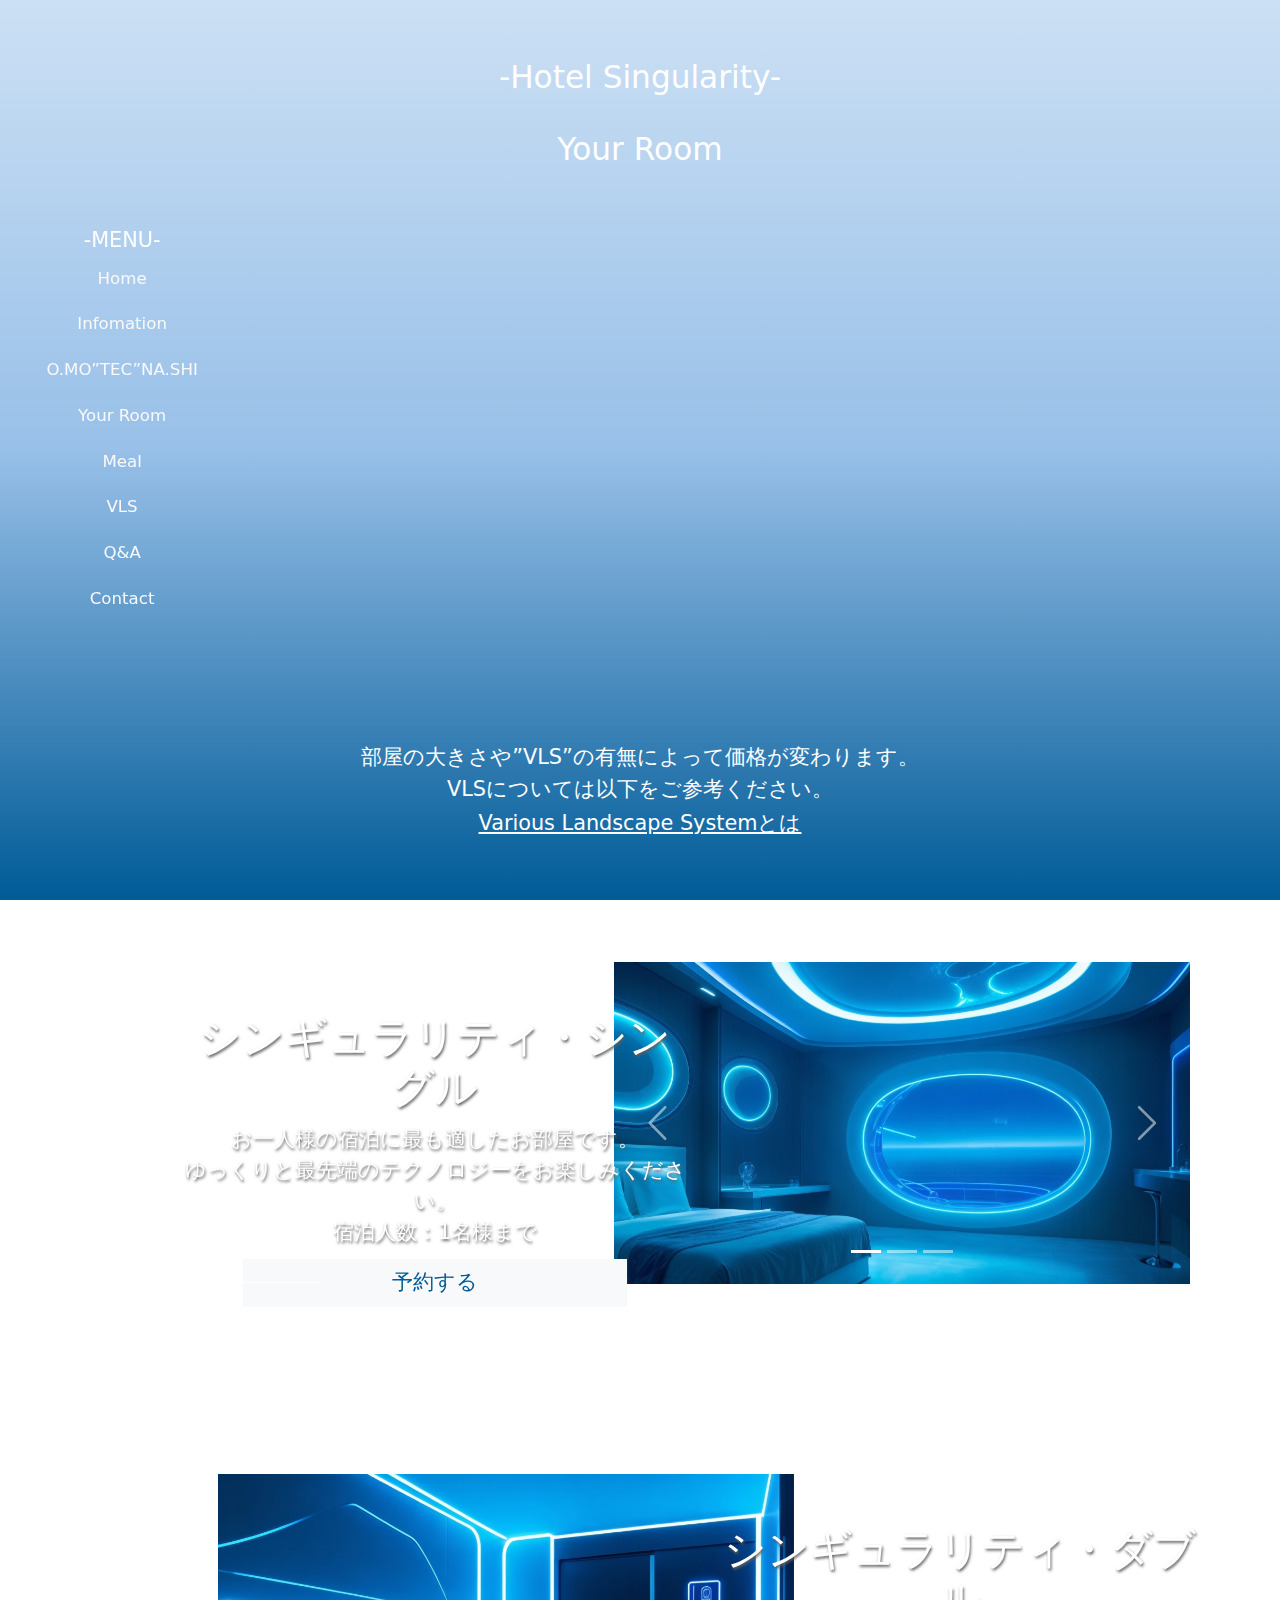
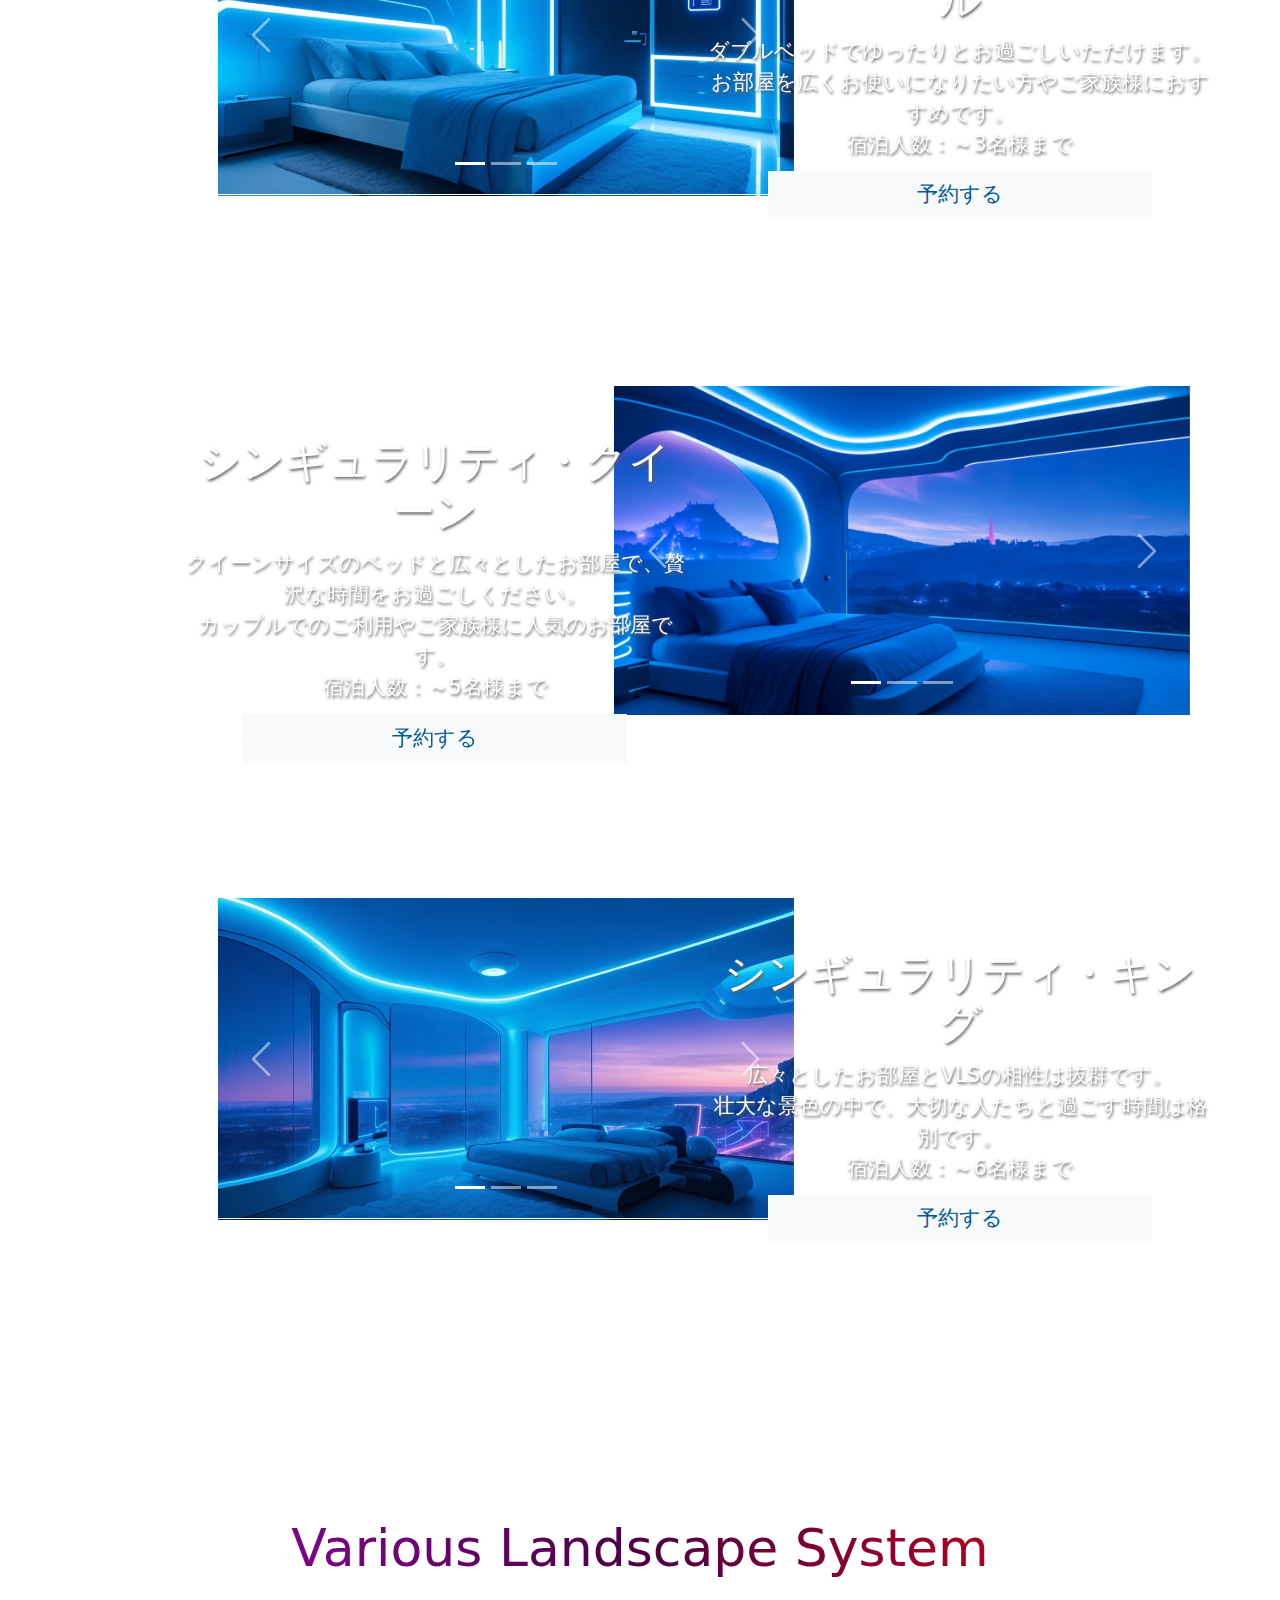
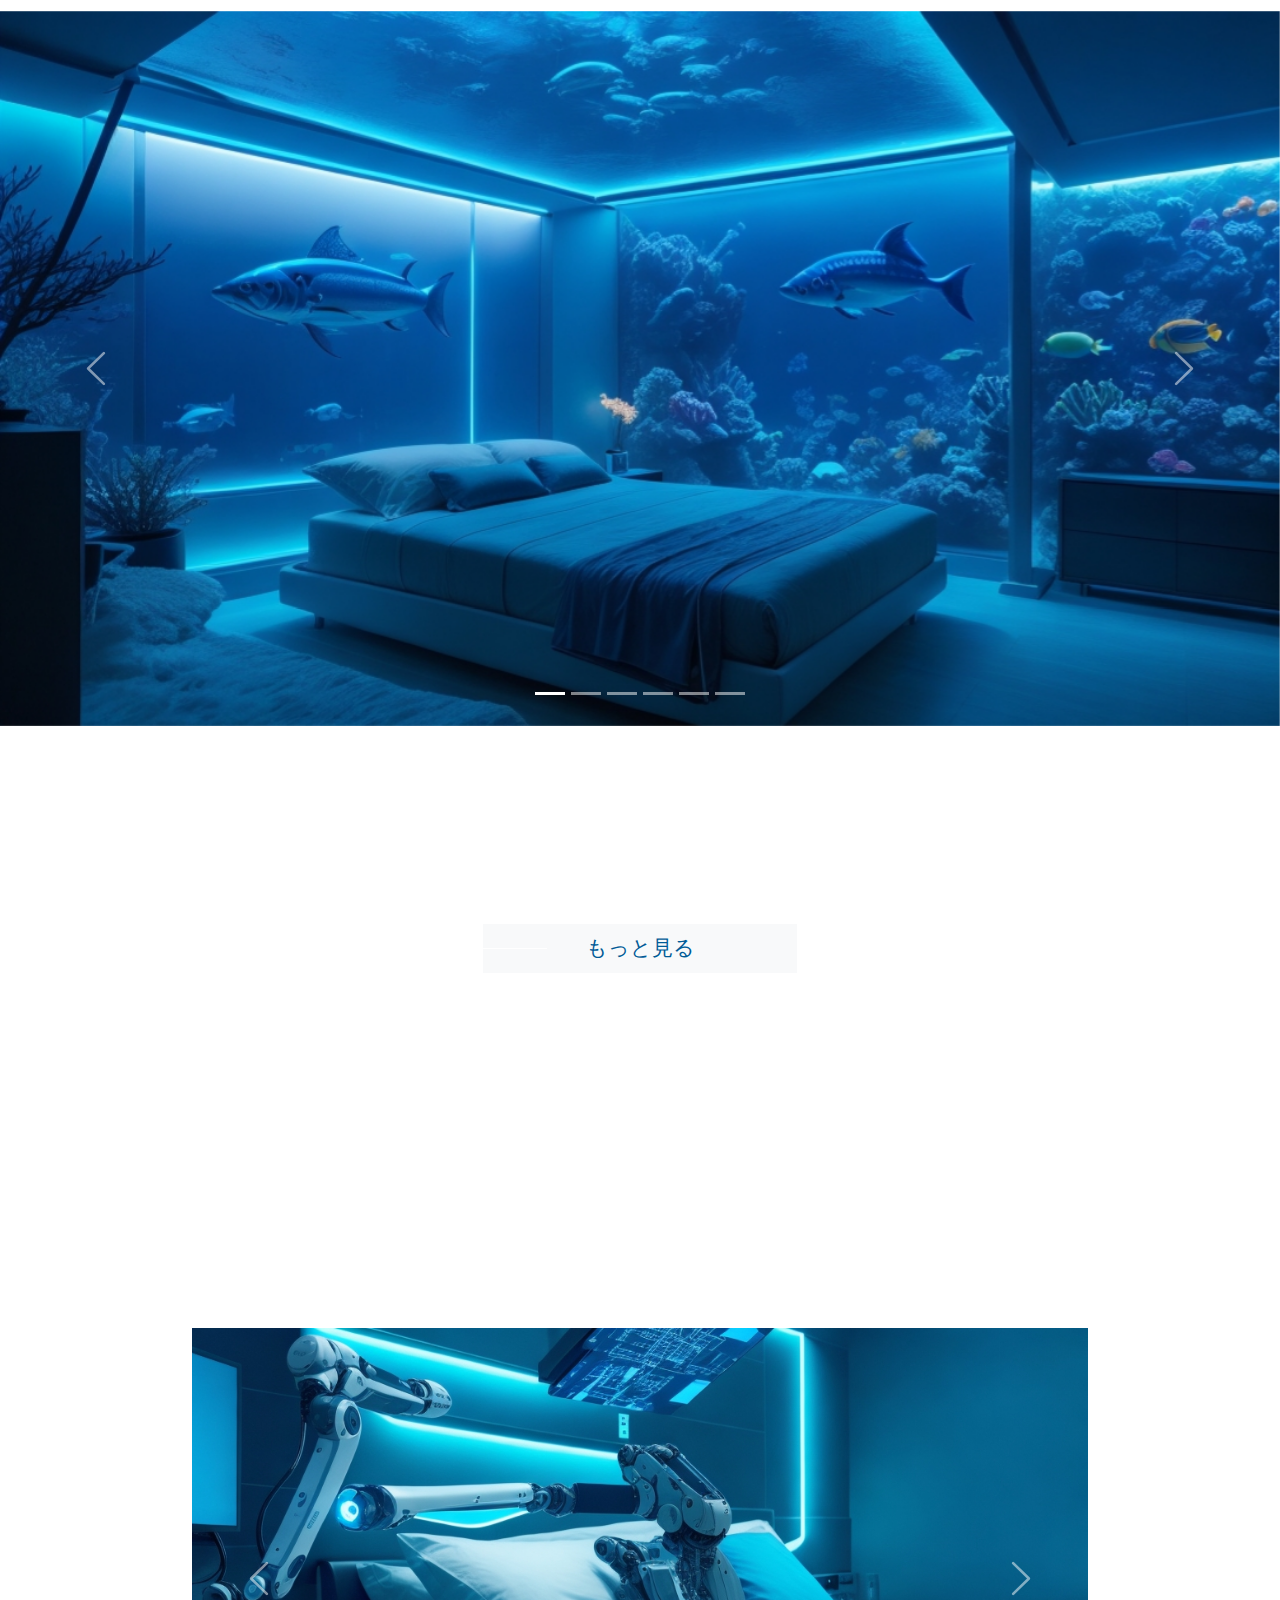
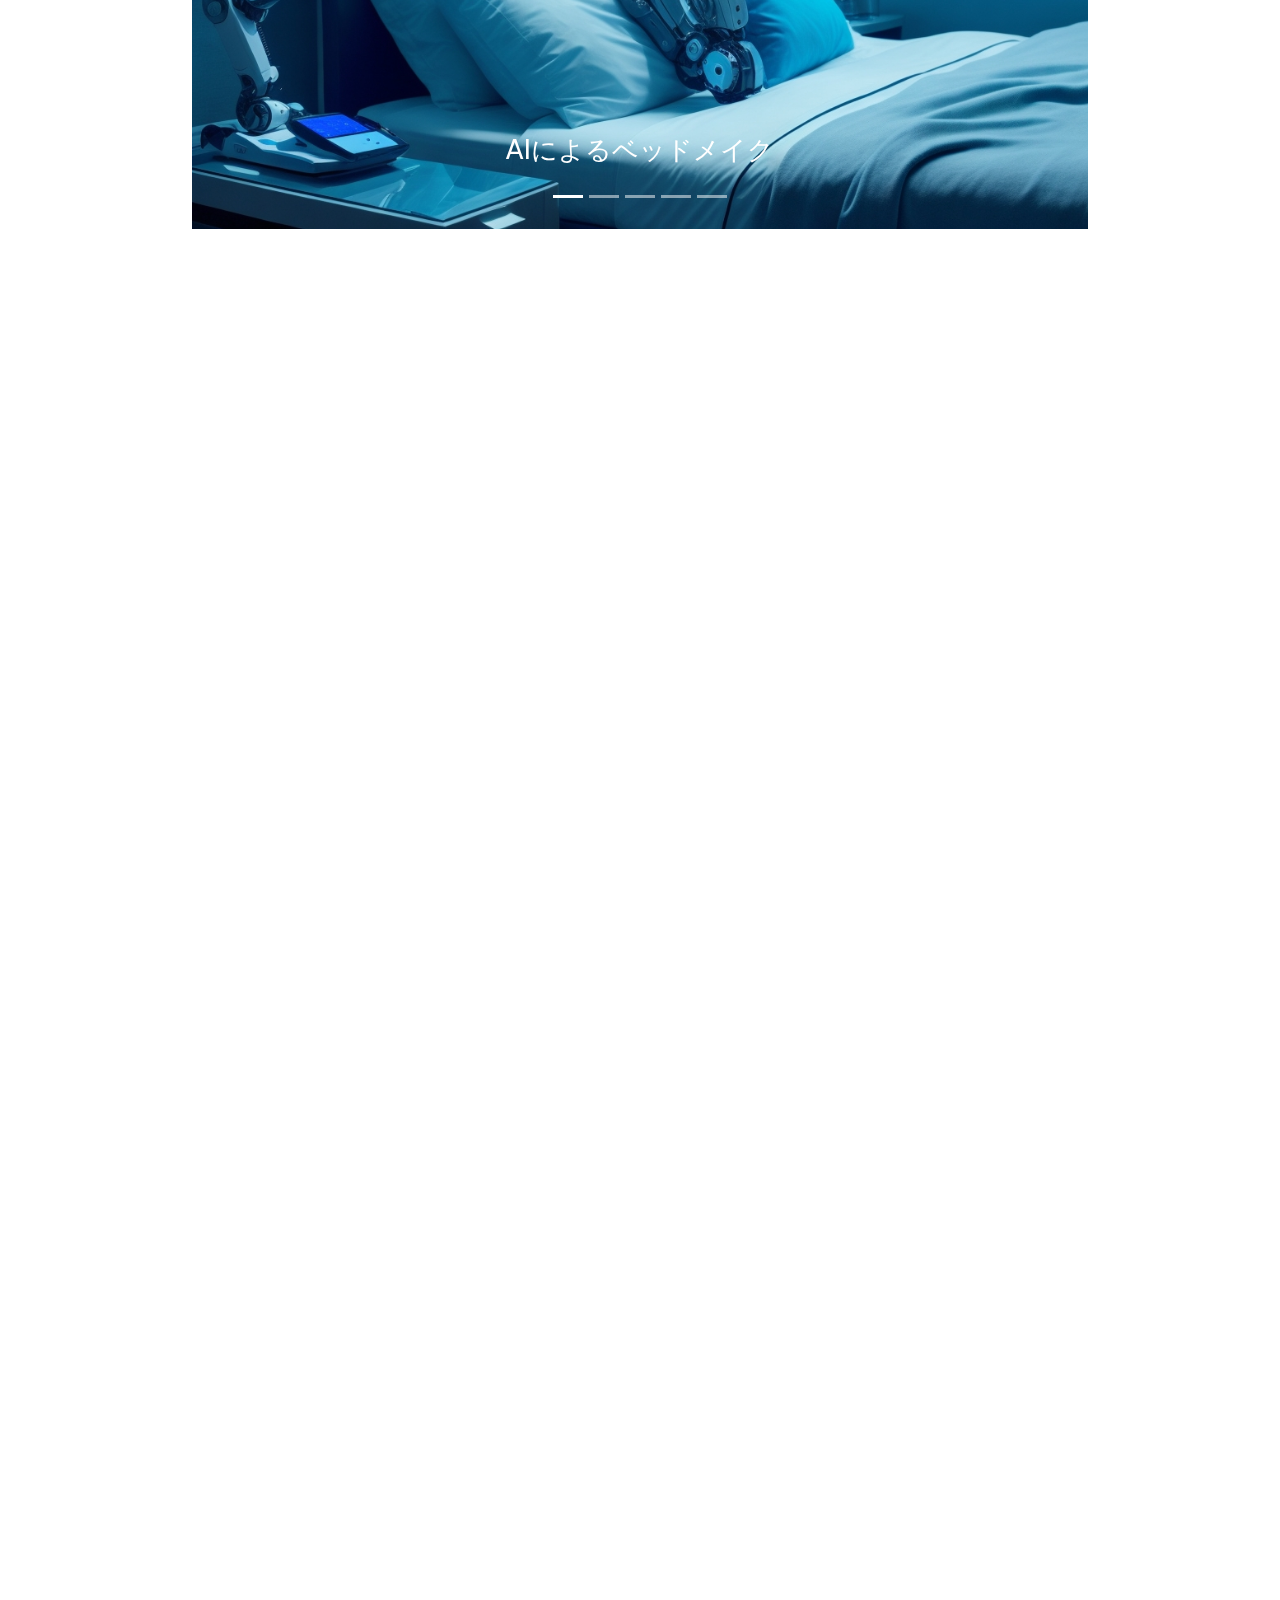
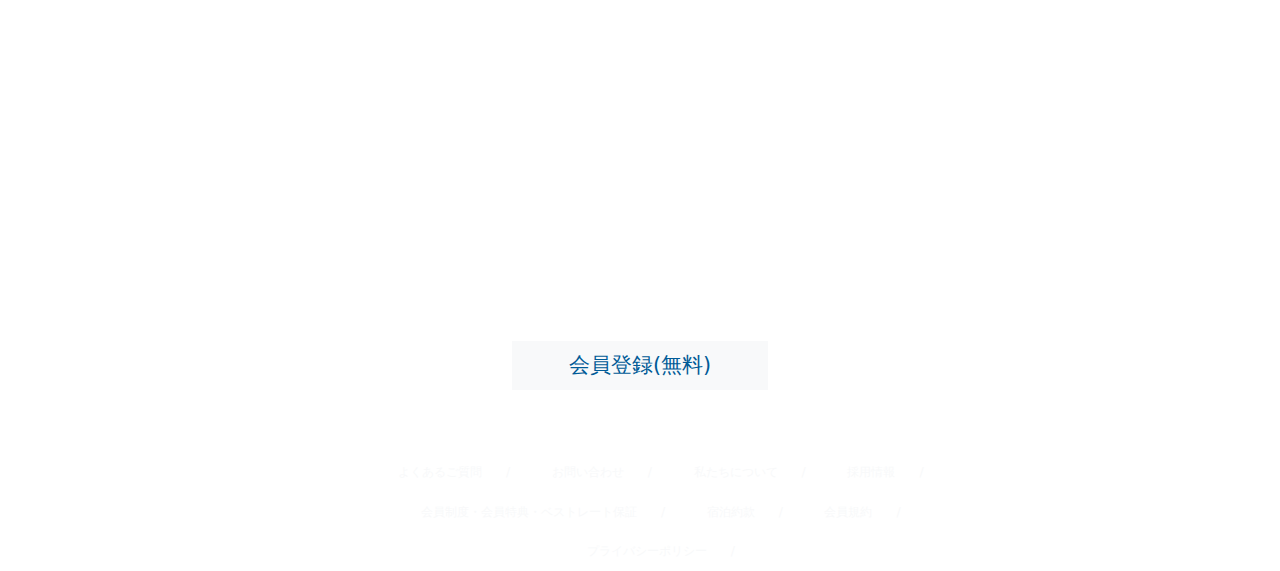
<file: room.html>
<!DOCTYPE html>
<html lang="en">
<head>
    <meta charset="UTF-8">
    <meta name="viewport" content="width=device-width, initial-scale=1.0">
    <meta name="robots" content="noindex,noarchive,nofollow,noimageindex">
    <title>Your Room</title>
    <link rel="stylesheet" href="https://cdnjs.cloudflare.com/ajax/libs/font-awesome/6.4.0/css/all.min.css" integrity="sha512-iecdLmaskl7CVkqkXNQ/ZH/XLlvWZOJyj7Yy7tcenmpD1ypASozpmT/E0iPtmFIB46ZmdtAc9eNBvH0H/ZpiBw==" crossorigin="anonymous" referrerpolicy="no-referrer" />
    <link rel="stylesheet" href="css/bootstrap.min.css">
    <link rel="stylesheet" href="css/style.css">
    <script src="https://code.jquery.com/jquery-3.3.1.slim.min.js" integrity="sha384-q8i/X+965DzO0rT7abK41JStQIAqVgRVzpbzo5smXKp4YfRvH+8abtTE1Pi6jizo" crossorigin="anonymous"></script>
    <script src="js/bootstrap.bundle.min.js"></script>
</head>



<body>

   <!--スマホ版ナビバー-->
 <div class="nav-sp">
  <button class="btn" type="button"
      data-bs-toggle="offcanvas" data-bs-target="#offcanvasExample" aria-controls="offcanvasExample">
      <i class="fa-solid fa-bars-staggered fa-fade fa-3x" style="color: #ffffff;"></i>
  </button>
  <div class="offcanvas offcanvas-end" tabindex="-1" id="offcanvasExample" aria-labelledby="offcanvasExampleLabel">
    <div class="offcanvas-header">
      <!--<h5 class="offcanvas-title" id="offcanvasExampleLabel">Menu</h5>-->
      <button type="button" class="btn-close text-reset" data-bs-dismiss="offcanvas" aria-label="Close"></button>
    </div>
    <div class="offcanvas-body">
      <ul class="nav-sp-list">
        <p>-Menu-</p>
        <li class="nav-sp-item">
          <a class="nav-link active text-light" aria-current="page" href="index.html">Home</a>
        </li>
        <li class="nav-sp-item">
          <a class="nav-link active text-light" href="info.html">Infomation</a>
        </li>
        <li class="nav-sp-item">
          <a class="nav-link active text-light" href="#">O.MO”TEC”NA.SHI</a>
        </li>
        <li class="nav-sp-item">
          <a class="nav-link active text-light" href="room.html">Your Room</a>
        </li>
        <li class="nav-sp-item">
          <a class="nav-link active text-light" href="#">Meal</a>
        </li>
        <li class="nav-sp-item">
        <li class="nav-sp-item">
          <a class="nav-link active text-light" href="">VLS</a>
        </li>
        <li class="nav-sp-item">
        <li class="nav-sp-item">
          <a class="nav-link active text-light" href="qa.html">Q&A</a>
        </li>
        <li class="nav-sp-item">
          <a class="nav-link active text-light" href="#" tabindex="-1" aria-disabled="true">Contact</a>
        </li>
      </ul>
    </div>
  </div>
</div>
<!--ここまで-->


   <!--スライドショー-->
   <div class="pcslide">
    <img src="img/doublestan-vls-ex.jpg"alt="hotel">
     <img src="img/shower.jpg" alt="green">
     <img src="img/restroom.jpg" alt="door">
  </div>
<div class="hotelname">
  -Hotel Singularity-
  <p class="yroom-title">Your Room</p>
</div>

<!--ナビゲーション-->
<ul class="nav">
  <p>-MENU-</p>
  <li class="nav-item">
    <a class="nav-link active text-light" aria-current="page" href="index.html">Home</a>
  </li>
  <li class="nav-item">
    <a class="nav-link active text-light" href="info.html">Infomation</a>
  </li>
  <li class="nav-item">
    <a class="nav-link active text-light" href="#">O.MO”TEC”NA.SHI</a>
  </li>
  <li class="nav-item">
    <a class="nav-link active text-light" href="room.html">Your Room</a>
  </li>
  <li class="nav-item">
    <a class="nav-link active text-light" href="#">Meal</a>
  </li>
  <li class="nav-item">
    <a class="nav-link active text-light" href="#">VLS</a>
  </li>
  <li class="nav-item">
    <a class="nav-link active text-light" href="qa.html">Q&A</a>
  </li>
  <li class="nav-item">
    <a class="nav-link active text-light" href="#" tabindex="-1" aria-disabled="true">Contact</a>
  </li>
</ul>
  </div>



  <!--メイン-->
 <div class="room-intro">
  部屋の大きさや”VLS”の有無によって価格が変わります。<br>VLSについては以下をご参考ください。
  <p class="room-intro-link"><a href="#yroom-title">Various Landscape Systemとは</a></p>
 </div>

 <!--コンテナ-->
  <div class="container-fluid-yroom1">
  <div class="row">
    <div class="col-12 order-2 col-6 yroom1text mt-3">
      <h2 class="yroom">シンギュラリティ・シングル</h2>
         <span>お一人様の宿泊に最も適したお部屋です。<br>
         ゆっくりと最先端のテクノロジーをお楽しみください。<br>
         宿泊人数：1名様まで </span>
       <div class="mainbtn mt-2">
         <a href="#" class="btn mainbtn-link yroom-link btn-light ">
           予約する
         </a>
       </div>
   </div>
       <div class="col-12 col-6 yroom1 mt-3">
          <a href="#">
            <div id="yroom1" class="carousel slide" data-bs-ride="carousel">
              <div class="carousel-indicators">
                <button type="button" data-bs-target="#yroom1" data-bs-slide-to="0" class="active" aria-current="true" aria-label="Slide 1"></button>
                <button type="button" data-bs-target="#yroom1" data-bs-slide-to="1" aria-label="Slide 2"></button>
                <button type="button" data-bs-target="#yroom1" data-bs-slide-to="2" aria-label="Slide 3"></button>
              </div>
               <div class="carousel-inner">
                  <div class="carousel-item active">
                     <img src="img/singlestan-vls.jpg" class="d-block w-100" alt="...">
                  </div>
                  <div class="carousel-item">
                     <img src="img/singlestan-vlsex.jpg" class="d-block w-100" alt="...">   
                  </div>
                  <div class="carousel-item">
                     <img src="img/singlefaci2.jpg" class="d-block w-100" alt="...">
                  </div>
               </div>
              <button class="carousel-control-prev" type="button" data-bs-target="#yroom1" data-bs-slide="prev">
                 <span class="carousel-control-prev-icon" aria-hidden="true"></span>
                 <span class="visually-hidden">Previous</span>
              </button>
              <button class="carousel-control-next" type="button" data-bs-target="#yroom1" data-bs-slide="next">
                <span class="carousel-control-next-icon" aria-hidden="true"></span>
                <span class="visually-hidden">Next</span>
              </button>
            </div>
          </a>
       </div>
  </div>
</div>


 <div class="container-fluid-yroom2">
    <div class="row y-sp-room">
         <div class="col-12 col-6 yroom2 mt-3">
               <a href="">
                  
                <div id="yroom2" class="carousel slide" data-bs-ride="carousel">
                 <div class="carousel-indicators">
                    <button type="button" data-bs-target="#yroom2" data-bs-slide-to="0" class="active" aria-current="true" aria-label="Slide 1"></button>
                    <button type="button" data-bs-target="#yroom2" data-bs-slide-to="1" aria-label="Slide 2"></button>
                    <button type="button" data-bs-target="#yroom2" data-bs-slide-to="2" aria-label="Slide 3"></button>
                  </div>
                   <div class="carousel-inner">
                      <div class="carousel-item active">
                         <img src="img/doublestan.jpg" class="d-block w-100" alt="...">
                      </div>
                      <div class="carousel-item">
                         <img src="img/doublestan-vls.jpg" class="d-block w-100" alt="...">   
                      </div>
                      <div class="carousel-item">
                         <img src="img/doublestan-vls-ex.jpg" class="d-block w-100" alt="...">
                      </div>
                   </div>
                  <button class="carousel-control-prev" type="button" data-bs-target="#yroom2" data-bs-slide="prev">
                     <span class="carousel-control-prev-icon" aria-hidden="true"></span>
                     <span class="visually-hidden">Previous</span>
                  </button>
                  <button class="carousel-control-next" type="button" data-bs-target="#yroom2" data-bs-slide="next">
                    <span class="carousel-control-next-icon" aria-hidden="true"></span>
                    <span class="visually-hidden">Next</span>
                  </button>
                </div>

              </a>
         </div>
         <div class="col-12 col-6 yroom2text mt-3">
          <h2 class="yroom">シンギュラリティ・ダブル</h2>
             <span>ダブルベッドでゆったりとお過ごしいただけます。<br>
             お部屋を広くお使いになりたい方やご家族様におすすめです。<br>
             宿泊人数：～3名様まで</span>
                <div class="mainbtn mt-2">
                 <a href="#" class="btn mainbtn-link yroom-link btn-light ">
                   予約する
                 </a>
               </div>
        </div>
    </div>
 </div>





 <div class="container-fluid-yroom3">
  <div class="row y-sp-room">
     <div class="col-12 order-2 col-6 yroom3text mt-3">
      <h2 class="yroom">シンギュラリティ・クイーン</h2>
           <span>クイーンサイズのベッドと広々としたお部屋で、贅沢な時間をお過ごしください。<br>
           カップルでのご利用やご家族様に人気のお部屋です。<br>
           宿泊人数：～5名様まで</span>
        <div class="mainbtn mt-2">
           <a href="#" class="btn mainbtn-link yroom-link btn-light ">
            予約する
           </a>
        </div>
   </div>
      <div class="col-12 col-6 yroom3 mt-3">
         <a href="#">
          <div id="yroom3" class="carousel slide" data-bs-ride="carousel">
           <div class="carousel-indicators">
              <button type="button" data-bs-target="#yroom3" data-bs-slide-to="0" class="active" aria-current="true" aria-label="Slide 1"></button>
              <button type="button" data-bs-target="#yroom3" data-bs-slide-to="1" aria-label="Slide 2"></button>
              <button type="button" data-bs-target="#yroom3" data-bs-slide-to="2" aria-label="Slide 3"></button>
            </div>
             <div class="carousel-inner">
                <div class="carousel-item active">
                   <img src="img/doublestan-vlsex2.jpg" class="d-block w-100" alt="...">
                </div>
                <div class="carousel-item">
                   <img src="img/doublestan-vls3.jpg" class="d-block w-100" alt="...">   
                </div>
                <div class="carousel-item">
                   <img src="img/queenhighstan.jpg" class="d-block w-100" alt="...">
                </div>
             </div>
            <button class="carousel-control-prev" type="button" data-bs-target="#yroom3" data-bs-slide="prev">
               <span class="carousel-control-prev-icon" aria-hidden="true"></span>
               <span class="visually-hidden">Previous</span>
            </button>
            <button class="carousel-control-next" type="button" data-bs-target="#yroom3" data-bs-slide="next">
              <span class="carousel-control-next-icon" aria-hidden="true"></span>
              <span class="visually-hidden">Next</span>
            </button>
          </div>

         </a>
      </div>
 </div>
</div>




<div class="container-fluid-yroom4">
  <div class="row y-sp-room">
       <div class="col-12 col-6 yroom4 mt-3">
             <a href="">
                

              <div id="yroom4" class="carousel slide" data-bs-ride="carousel">
                <div class="carousel-indicators">
                  <button type="button" data-bs-target="#yroom4" data-bs-slide-to="0" class="active" aria-current="true" aria-label="Slide 1"></button>
                  <button type="button" data-bs-target="#yroom4" data-bs-slide-to="1" aria-label="Slide 2"></button>
                  <button type="button" data-bs-target="#yroom4" data-bs-slide-to="2" aria-label="Slide 3"></button>
                </div>
                 <div class="carousel-inner">
                    <div class="carousel-item active">
                       <img src="img/kingsweet-vls.jpg" class="d-block w-100" alt="...">
                    </div>
                    <div class="carousel-item">
                       <img src="img/bedroom.jpg" class="d-block w-100" alt="...">   
                    </div>
                    <div class="carousel-item">
                       <img src="img/shower.jpg" class="d-block w-100" alt="...">
                    </div>
                 </div>
                <button class="carousel-control-prev" type="button" data-bs-target="#yroom4" data-bs-slide="prev">
                   <span class="carousel-control-prev-icon" aria-hidden="true"></span>
                   <span class="visually-hidden">Previous</span>
                </button>
                <button class="carousel-control-next" type="button" data-bs-target="#yroom4" data-bs-slide="next">
                  <span class="carousel-control-next-icon" aria-hidden="true"></span>
                  <span class="visually-hidden">Next</span>
                </button>
              </div>


             </a>
       </div>
       <div class="col-12 col-6 yroom4text mt-3">
        <h2 class="yroom">シンギュラリティ・キング</h2>
                 <span>広々としたお部屋とVLSの相性は抜群です。<br>
                 壮大な景色の中で、大切な人たちと過ごす時間は格別です。<br>
                 宿泊人数：～6名様まで</span>
              <div class="mainbtn mt-2">
               <a href="#" class="btn mainbtn-link yroom-link btn-light ">
                 予約する
               </a>
             </div>
      </div>
  </div>
</div>










  <div class="container-fluid-yroom5">
       <h2 id="yroom-title">Various Landscape System</h2>
    <div class="row">
  
    <div id="vlsfeature" class="carousel slide mt-3" data-bs-ride="carousel">
      <div class="carousel-indicators">
        <button type="button" data-bs-target="#vlefeature" data-bs-slide-to="0" class="active" aria-current="true" aria-label="Slide 1"></button>
        <button type="button" data-bs-target="#vlsfeature" data-bs-slide-to="1" aria-label="Slide 2"></button>
        <button type="button" data-bs-target="#vlsfeature" data-bs-slide-to="2" aria-label="Slide 3"></button>
        <button type="button" data-bs-target="#vlsfeature" data-bs-slide-to="3" aria-label="Slide 4"></button>
        <button type="button" data-bs-target="#vlsfeature" data-bs-slide-to="4" aria-label="Slide 5"></button>
        <button type="button" data-bs-target="#vlsfeature" data-bs-slide-to="5" aria-label="Slide 6"></button>        </div>
      <div class="carousel-inner">
        <div class="carousel-item active">
          <img src="img/VariousLandscapeSystem.jpg" class="d-block w-100" alt="...">
        </div>
        <div class="carousel-item">
          <img src="img/vls-sea.png" class="d-block w-100" alt="...">
        </div>
        <div class="carousel-item">
          <img src="img/vls-aurora.png" class="d-block w-100" alt="...">
        </div>
        <div class="carousel-item">
          <img src="img/vls-waterfall.png" class="d-block w-100" alt="...">
        </div>
        <div class="carousel-item">
          <img src="img/vls-universe.png" class="d-block w-100" alt="...">
        </div>
        <div class="carousel-item">
          <img src="img/vls-fantasy.png" class="d-block w-100" alt="...">
        </div>
      </div>
      <button class="carousel-control-prev" type="button" data-bs-target="#vlsfeature" data-bs-slide="prev">
        <span class="carousel-control-prev-icon" aria-hidden="true"></span>
        <span class="visually-hidden">Previous</span>
      </button>
      <button class="carousel-control-next" type="button" data-bs-target="#vlsfeature" data-bs-slide="next">
        <span class="carousel-control-next-icon" aria-hidden="true"></span>
        <span class="visually-hidden">Next</span>
      </button>
    </div>
  </div>
</div>

       <div class="row">
        <h3 class="main vls-h">あらゆる景色が思いのまま</h3>
        <!--  <div class="col-12 vlspic mt-3"><img src="img/VariousLandscapeSystem16-7.jpg" alt=""></div>-->
          <div class="col-12 vlstext mt-3">
            <p>「Various Landscape System」の有無をお選びいただけます。”VLS”はあらゆる映像を再現いたします。目と鼻の先でご覧いただいても、映像だとは信じられないでしょう。VLSのサイズに応じて、料金が変動いたします。</p></div>
          <!--<div class="vlsbtn"><a href="vls.html" class="btn vlsbtn btn-light ">もっと見る</a>-->
            <div class="mainbtn indexinfo-btn">
              <a href="info.html" class="btn indexinfo-link btn-light ">
                もっと見る
              </a>
            </div>
        </div> 
    </div>



<div class="container-fluid-yroom6">
  <div class="row">
   <h2 class="yroom-title ame-fac">Amenities & Facilities</h2>
    <div id="yroom6" class="carousel slide mt-3" data-bs-ride="carousel">
      <div class="carousel-indicators">
        <button type="button" data-bs-target="#yroom6" data-bs-slide-to="0" class="active" aria-current="true" aria-label="Slide 1"></button>
        <button type="button" data-bs-target="#yroom6" data-bs-slide-to="1" aria-label="Slide 2"></button>
        <button type="button" data-bs-target="#yroom6" data-bs-slide-to="2" aria-label="Slide 3"></button>
        <button type="button" data-bs-target="#yroom6" data-bs-slide-to="3" aria-label="Slide 4"></button>
        <button type="button" data-bs-target="#yroom6" data-bs-slide-to="4" aria-label="Slide 5"></button>
      </div>
      <div class="carousel-inner">
        <div class="carousel-item active">
          <img src="img/bedmake.jpg" class="d-block w-100" alt="...">
          <div class="carousel-caption d-md-block">
            <div class="h5">AIによるベッドメイク</div>
          </div>
        </div>
        <div class="carousel-item">
          <img src="img/vr.jpg" class="d-block w-100" alt="...">
          <div class="carousel-caption d-md-block">
            <div class="h5">Genuine VR</div>
          </div>
        </div>
        <div class="carousel-item">
          <img src="img/sleeplity.jpg" class="d-block w-100" alt="...">
          <div class="carousel-caption d-md-block">
            <div class="h5">SLLEPLITY</div>
            <p></p>
          </div>
        </div>
        <div class="carousel-item">
          <img src="img/restroom.jpg" class="d-block w-100" alt="...">
          <div class="carousel-caption d-md-block">
            <div class="h5">restroom</div>
            <p></p>
          </div>
        </div>
        <div class="carousel-item">
          <img src="img/facilities1.jpg" class="d-block w-100" alt="...">
          <div class="carousel-caption d-md-block">
            <div class="h5">ホテル内フロア</div>
            <p></p>
          </div>
        </div>
      </div>
      <button class="carousel-control-prev" type="button" data-bs-target="#yroom6" data-bs-slide="prev">
        <span class="carousel-control-prev-icon" aria-hidden="true"></span>
        <span class="visually-hidden">Previous</span>
      </button>
      <button class="carousel-control-next" type="button" data-bs-target="#yroom6" data-bs-slide="next">
        <span class="carousel-control-next-icon" aria-hidden="true"></span>
        <span class="visually-hidden">Next</span>
      </button>
    </div>
  </div>
</div>


<section class="">
   <div class="whiteline-box">
    <div class="whiteline-detail">
      [客室設備] <br>
       テレビ, 電話, 無料Wi-Fi, 冷蔵庫, 湯沸しポット, 冷暖房完備, 湿度コンディショナー, 靴べら, SLLEPLITY, VLS(一部の部屋のみ), Genuine VR, ベッドメイクシステム
       <br>
       <br>
       [アメニティ] <br>
       シャンプー, コンディショナー, ボディソープ, ハンドソープ, 歯ブラシセット, バスタオル, フェイスタオル, ヘアドライヤー, 館内着, スリッパ, ヘアブラシ, 綿棒, コットン, カミソリ, ボディータオル, シューポリッシャー
       <br>
       <br>
       [貸し出し備品] <br>
        まくら, 羊毛毛布, ワインオープナー, ワイングラス, 栓抜き, ソーイングセット, 爪切り, 体温計, 変換用プラグ,卓上ミラー,洋服ブラシ
       ※貸し出し備品には数に限りがあります。
    </div>
   </div>
</section>


    
    <!--フッター-->
<footer>
  <div class="container-fluid footer mt-5">
    <h3 class="footer-title">-Singularity Group-</h3>
   <div class="row footer">
     <div class="col-12 footertext mt-2">Singularity Groupに登録（無料）いただくと、最もお得な料金でご宿泊いただけます。<br>
      また、会員予約限定で、優先アーリーチェックイン、レイトチェックアウト、アップグレード等の特典をご利用になれます。<br>
      公式サイト会員制度「Singularity Group」について</div>
   </div>

  <div class="footerb mt-4"><a href="#" class="btn footerb btn-light ">会員登録(無料)</a></div>

  <ul class="footer-nav mt-5">
    <li class="footer-item">
      <a class="nav-link active text-light" aria-current="page" href="#">よくあるご質問</a>
    </li>
    <li class="footer-item">
      <a class="nav-link text-light" href="#">お問い合わせ</a>
    </li>
    <li class="footer-item">
      <a class="nav-link text-light" href="#" tabindex="-1" aria-disabled="true">私たちについて</a>
    </li>
    <li class="footer-item">
      <a class="nav-link text-light" href="#" tabindex="-1" aria-disabled="true">採用情報</a>
    </li>
    <li class="footer-item">
      <a class="nav-link text-light" href="#" tabindex="-1" aria-disabled="true">会員制度・会員特典・ベストレート保証</a>
    </li>
    <li class="footer-item">
      <a class="nav-link text-light" href="#" tabindex="-1" aria-disabled="true">宿泊約款</a>
    </li>
    <li class="footer-item">
      <a class="nav-link text-light" href="#" tabindex="-1" aria-disabled="true">会員規約</a>
    </li>
    <li class="footer-item">
      <a class="nav-link text-light" href="#" tabindex="-1" aria-disabled="true">プライバシーポリシー</a>
    </li>
  </ul>
  
</footer>
</body>
</html>
</file>
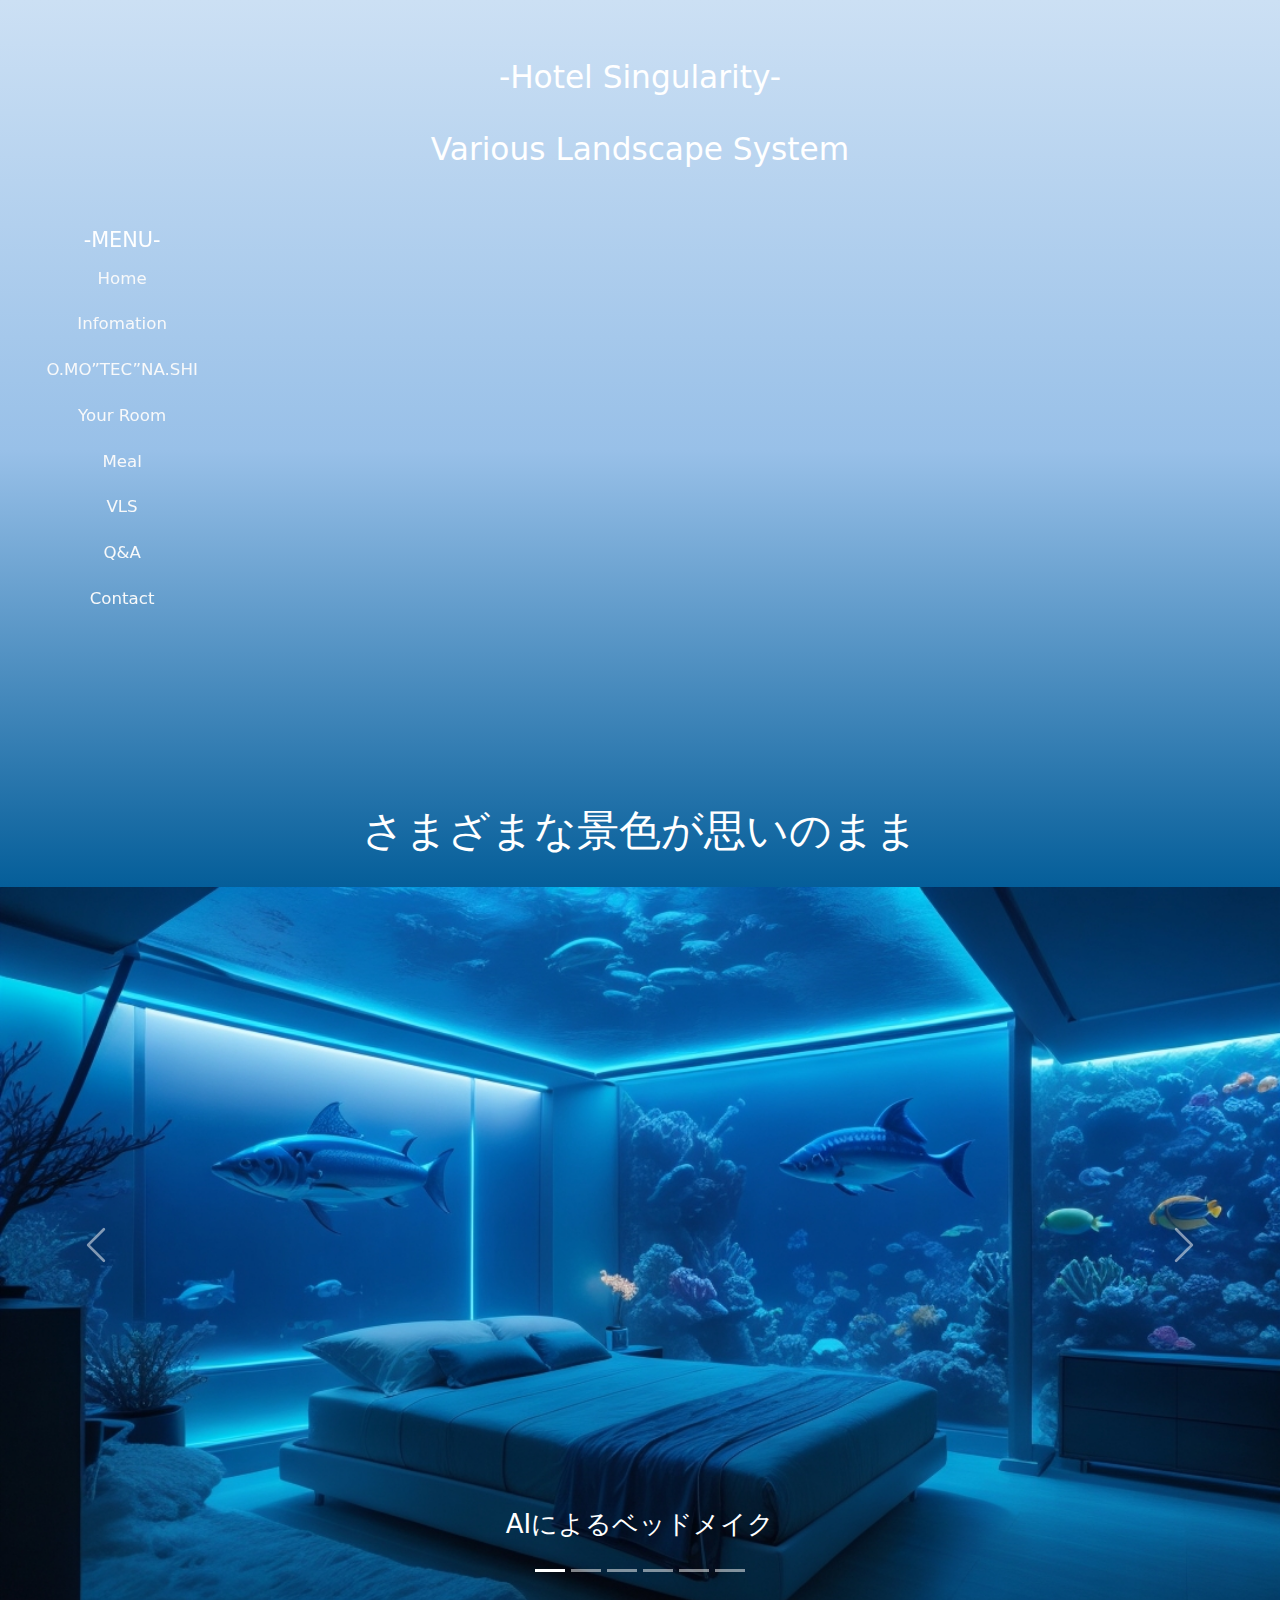
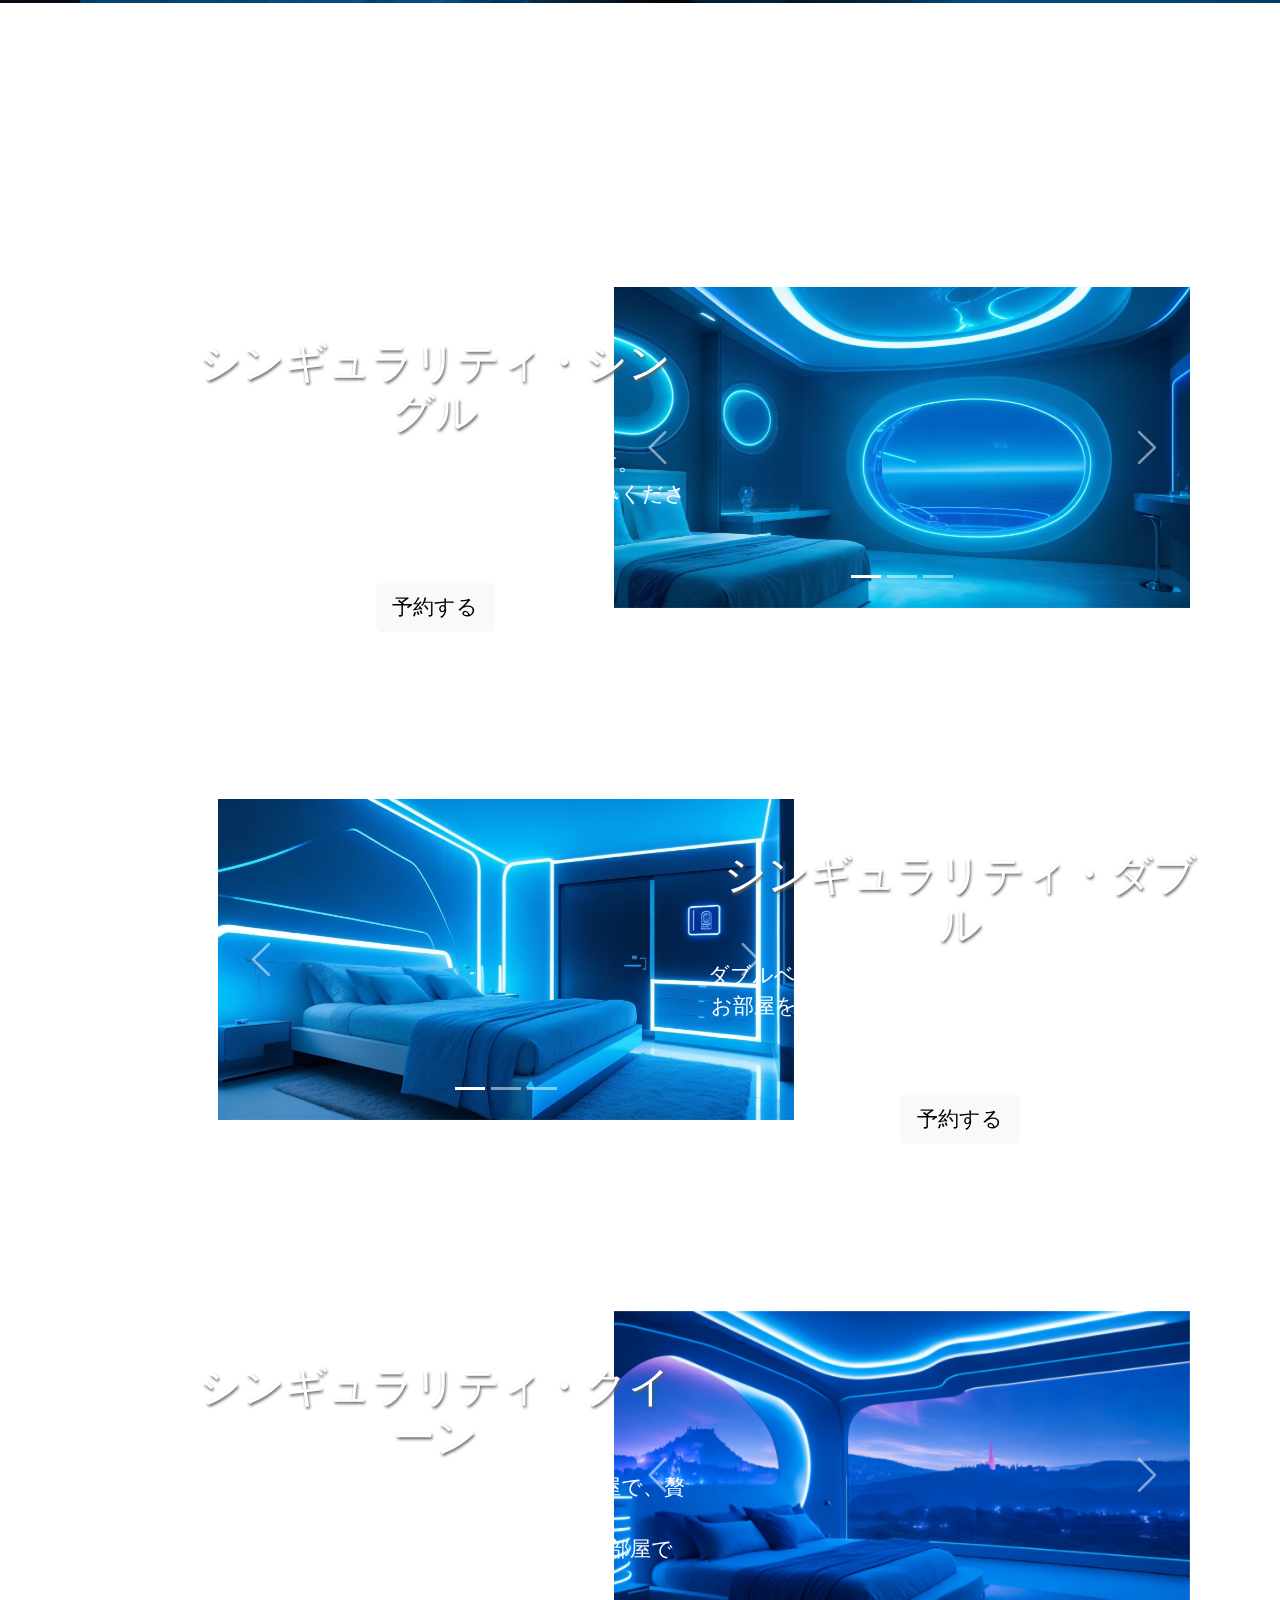
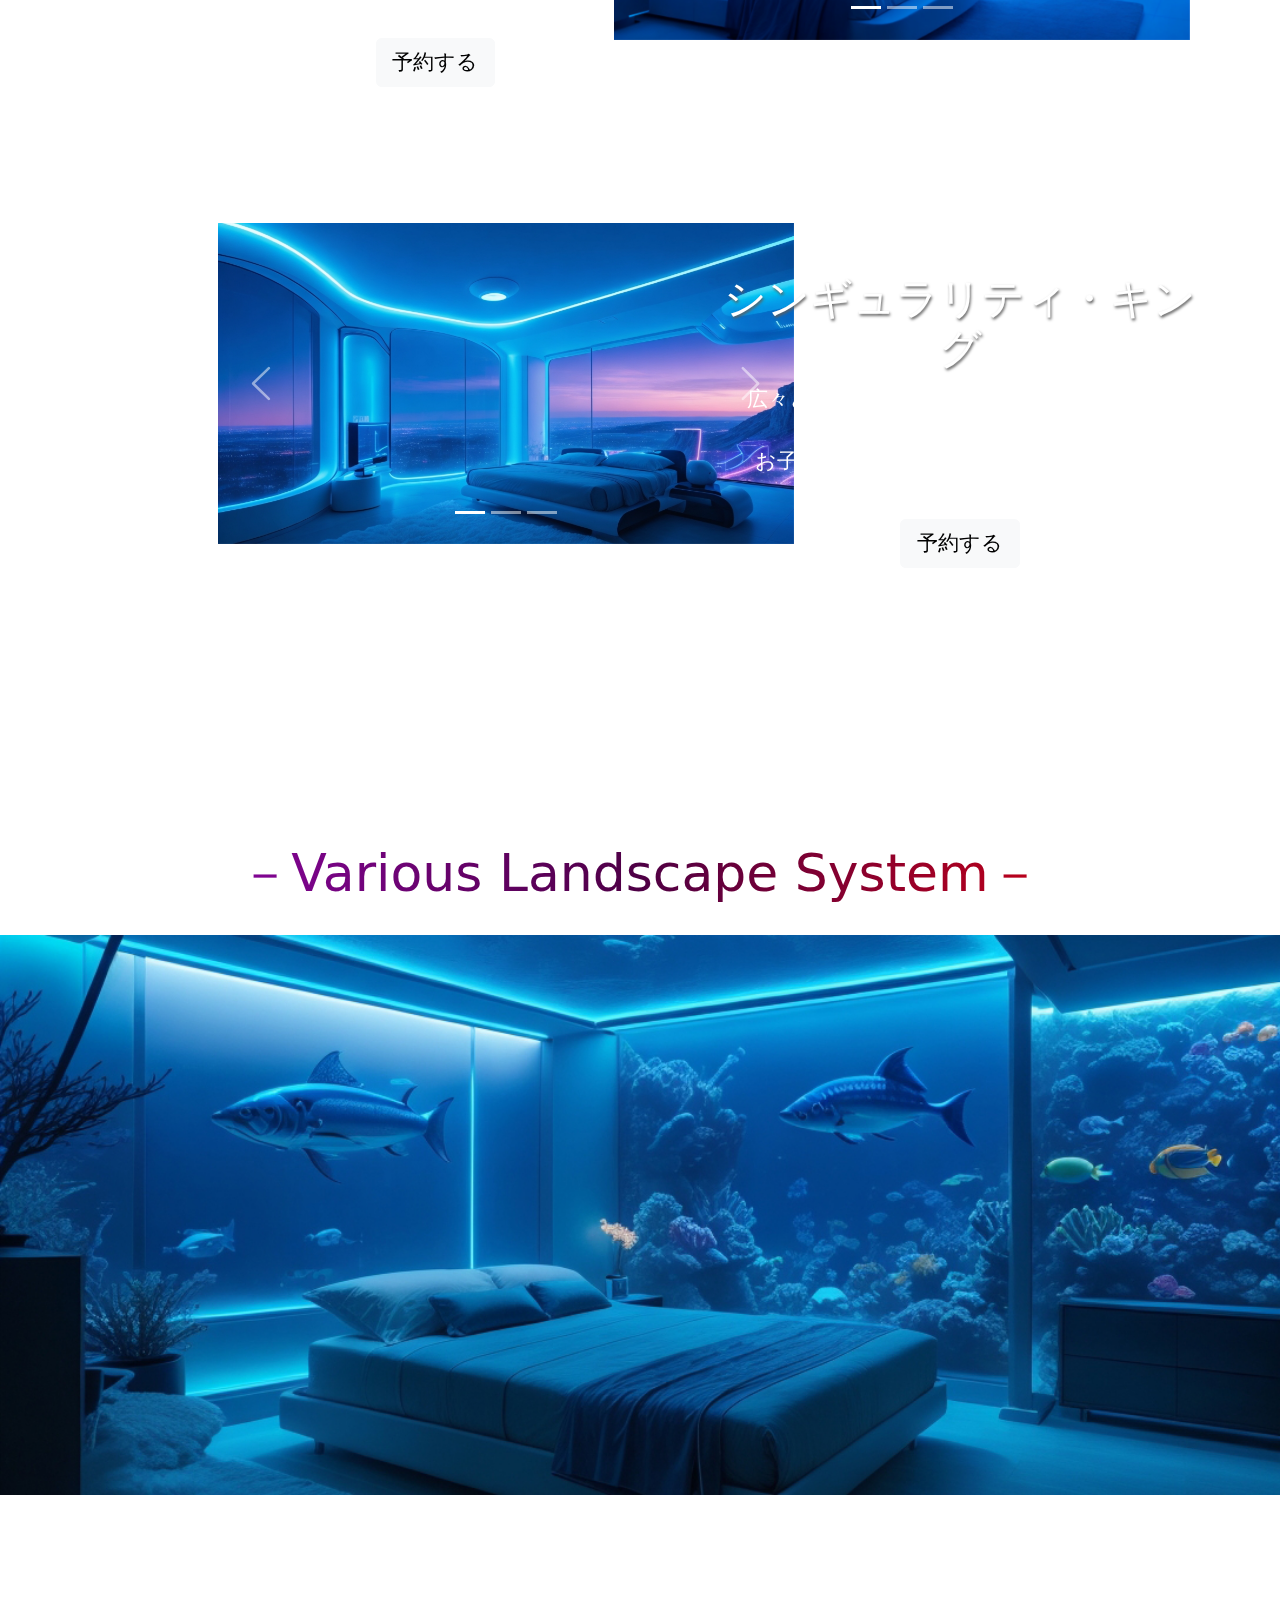
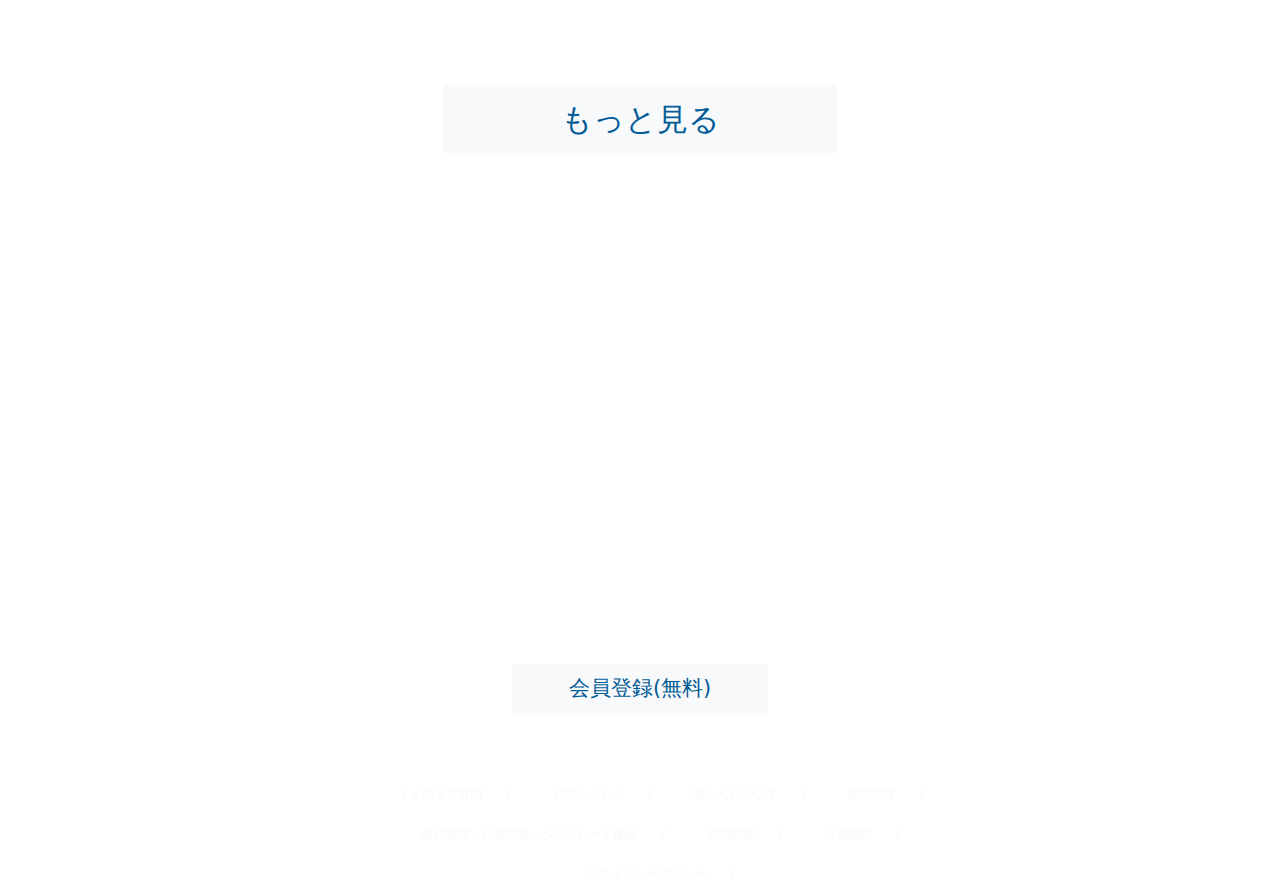
<file: vls.html>
<!DOCTYPE html>
<html lang="en">
<head>
    <meta charset="UTF-8">
    <meta name="viewport" content="width=device-width, initial-scale=1.0">
    <title>VLS</title>
    <link rel="stylesheet" href="https://cdnjs.cloudflare.com/ajax/libs/font-awesome/6.4.0/css/all.min.css" integrity="sha512-iecdLmaskl7CVkqkXNQ/ZH/XLlvWZOJyj7Yy7tcenmpD1ypASozpmT/E0iPtmFIB46ZmdtAc9eNBvH0H/ZpiBw==" crossorigin="anonymous" referrerpolicy="no-referrer" />
    <link rel="stylesheet" href="css/bootstrap.min.css">
    <link rel="stylesheet" href="css/style.css">
    <script src="https://code.jquery.com/jquery-3.3.1.slim.min.js" integrity="sha384-q8i/X+965DzO0rT7abK41JStQIAqVgRVzpbzo5smXKp4YfRvH+8abtTE1Pi6jizo" crossorigin="anonymous"></script>
    <script src="js/bootstrap.bundle.min.js"></script>
</head>



<body>

  <!--スマホ版ナビバー-->
 <div class="nav-sp">
  <button class="btn" type="button"
      data-bs-toggle="offcanvas" data-bs-target="#offcanvasExample" aria-controls="offcanvasExample">
      <i class="fa-solid fa-bars-staggered fa-fade fa-3x" style="color: #ffffff;"></i>
  </button>
  <div class="offcanvas offcanvas-end" tabindex="-1" id="offcanvasExample" aria-labelledby="offcanvasExampleLabel">
    <div class="offcanvas-header">
      <!--<h5 class="offcanvas-title" id="offcanvasExampleLabel">Menu</h5>-->
      <button type="button" class="btn-close text-reset" data-bs-dismiss="offcanvas" aria-label="Close"></button>
    </div>
    <div class="offcanvas-body">
      <ul class="nav-sp-list">
        <p>-Menu-</p>
        <li class="nav-sp-item">
          <a class="nav-link active text-light" aria-current="page" href="index.html">Home</a>
        </li>
        <li class="nav-sp-item">
          <a class="nav-link active text-light" href="info.html">Infomation</a>
        </li>
        <li class="nav-sp-item">
          <a class="nav-link active text-light" href="#">O.MO”TEC”NA.SHI</a>
        </li>
        <li class="nav-sp-item">
          <a class="nav-link active text-light" href="room.html">Your Room</a>
        </li>
        <li class="nav-sp-item">
          <a class="nav-link active text-light" href="#">Meal</a>
        </li>
        <li class="nav-sp-item">
        <li class="nav-sp-item">
          <a class="nav-link active text-light" href="">VLS</a>
        </li>
        <li class="nav-sp-item">
        <li class="nav-sp-item">
          <a class="nav-link active text-light" href="qa.html">Q&A</a>
        </li>
        <li class="nav-sp-item">
          <a class="nav-link active text-light" href="#" tabindex="-1" aria-disabled="true">Contact</a>
        </li>
      </ul>
    </div>
  </div>
</div>
<!--ここまで-->


   <!--スライドショー-->
   <div class="pcslide">
    <img src="img/vls-roomslide.png"alt="hotel">
     <img src="img/vls-coupleslide.png" alt="green">
     <img src="img/vls-familyslide.jpg" alt="door">
  </div>
<div class="hotelname">
  -Hotel Singularity-
  <p class="yroom-title">Various Landscape System</p>
</div>



<div class="container-fluid-vlsfeature">
    <div class="row">
     <h2 class="vlsfeature-title">さまざまな景色が思いのまま</h2>
      <div id="vlsfeature" class="carousel slide mt-3" data-bs-ride="carousel">
        <div class="carousel-indicators">
          <button type="button" data-bs-target="#vlefeature" data-bs-slide-to="0" class="active" aria-current="true" aria-label="Slide 1"></button>
          <button type="button" data-bs-target="#vlsfeature" data-bs-slide-to="1" aria-label="Slide 2"></button>
          <button type="button" data-bs-target="#vlsfeature" data-bs-slide-to="2" aria-label="Slide 3"></button>
          <button type="button" data-bs-target="#vlsfeature" data-bs-slide-to="3" aria-label="Slide 4"></button>
          <button type="button" data-bs-target="#vlsfeature" data-bs-slide-to="4" aria-label="Slide 5"></button>
          <button type="button" data-bs-target="#vlsfeature" data-bs-slide-to="5" aria-label="Slide 6"></button>        </div>
        <div class="carousel-inner">
          <div class="carousel-item active">
            <img src="img/VariousLandscapeSystem.jpg" class="d-block w-100" alt="...">
            <div class="carousel-caption d-none d-md-block">
              <div class="h5">AIによるベッドメイク</div>
            </div>
          </div>
          <div class="carousel-item">
            <img src="img/vls-sea.png" class="d-block w-100" alt="...">
            <div class="carousel-caption d-none d-md-block">
              <div class="h5">5D VR</div>
            </div>
          </div>
          <div class="carousel-item">
            <img src="img/vls-aurora.png" class="d-block w-100" alt="...">
            <div class="carousel-caption d-none d-md-block">
              <div class="h5">館内フロア</div>
              <p></p>
            </div>
          </div>
          <div class="carousel-item">
            <img src="img/vls-waterfall.png" class="d-block w-100" alt="...">
            <div class="carousel-caption d-none d-md-block">
              <div class="h5">restroom</div>
              <p></p>
            </div>
          </div>
          <div class="carousel-item">
            <img src="img/vls-universe.png" class="d-block w-100" alt="...">
            <div class="carousel-caption d-none d-md-block">
              <div class="h5">restroom</div>
              <p></p>
            </div>
          </div>
          <div class="carousel-item">
            <img src="img/vls-fantasy.png" class="d-block w-100" alt="...">
            <div class="carousel-caption d-none d-md-block">
              <div class="h5">restroom</div>
              <p></p>
            </div>
          </div>
        </div>
        <button class="carousel-control-prev" type="button" data-bs-target="#vlsfeature" data-bs-slide="prev">
          <span class="carousel-control-prev-icon" aria-hidden="true"></span>
          <span class="visually-hidden">Previous</span>
        </button>
        <button class="carousel-control-next" type="button" data-bs-target="#vlsfeature" data-bs-slide="next">
          <span class="carousel-control-next-icon" aria-hidden="true"></span>
          <span class="visually-hidden">Next</span>
        </button>
      </div>
    </div>
  </div>

<!--ナビゲーション-->
<ul class="nav">
  <p>-MENU-</p>
  <li class="nav-item">
    <a class="nav-link active text-light" aria-current="page" href="index.html">Home</a>
  </li>
  <li class="nav-item">
    <a class="nav-link active text-light" href="info.html">Infomation</a>
  </li>
  <li class="nav-item">
    <a class="nav-link active text-light" href="#">O.MO”TEC”NA.SHI</a>
  </li>
  <li class="nav-item">
    <a class="nav-link active text-light" href="room.html">Your Room</a>
  </li>
  <li class="nav-item">
    <a class="nav-link active text-light" href="#">Meal</a>
  </li>
  <li class="nav-item">
    <a class="nav-link active text-light" href="#">VLS</a>
  </li>
  <li class="nav-item">
    <a class="nav-link active text-light" href="qa.html">Q&A</a>
  </li>
  <li class="nav-item">
    <a class="nav-link active text-light" href="#" tabindex="-1" aria-disabled="true">Contact</a>
  </li>
</ul>
  </div>



  <!--メイン-->
 <div class="room-intro">
  部屋の大きさや”VLS”の有無によって価格が変わります。<br>VLSについては以下をご参考ください。
  <p class="room-intro-link"><a href="#yroom-title">Various Landscape Systemとは</a></p>
 </div>

  <div class="container-fluid-yroom1">
  <div class="row">
    <div class="col-6 yroom1text mt-3">
      <h2 class="yroom">シンギュラリティ・シングル</h2>
         お一人様の宿泊に最も適したお部屋です。<br>
         ゆっくりと最先端のテクノロジーをお楽しみください。<br>
         宿泊人数：1名様まで  
       <div class="mainbtn mt-2">
         <a href="#" class="btn mainbtn btn-light ">
           予約する
         </a>
       </div>
   </div>
       <div class="col-6 yroom1 mt-3">
          <a href="#">
            <div id="yroom1" class="carousel slide" data-bs-ride="carousel">
              <div class="carousel-indicators">
                <button type="button" data-bs-target="#yroom1" data-bs-slide-to="0" class="active" aria-current="true" aria-label="Slide 1"></button>
                <button type="button" data-bs-target="#yroom1" data-bs-slide-to="1" aria-label="Slide 2"></button>
                <button type="button" data-bs-target="#yroom1" data-bs-slide-to="2" aria-label="Slide 3"></button>
              </div>
               <div class="carousel-inner">
                  <div class="carousel-item active">
                     <img src="img/singlestan-vls.jpg" class="d-block w-100" alt="...">
                  </div>
                  <div class="carousel-item">
                     <img src="img/singlestan-vlsex.jpg" class="d-block w-100" alt="...">   
                  </div>
                  <div class="carousel-item">
                     <img src="img/singlefaci2.jpg" class="d-block w-100" alt="...">
                  </div>
               </div>
              <button class="carousel-control-prev" type="button" data-bs-target="#yroom1" data-bs-slide="prev">
                 <span class="carousel-control-prev-icon" aria-hidden="true"></span>
                 <span class="visually-hidden">Previous</span>
              </button>
              <button class="carousel-control-next" type="button" data-bs-target="#yroom1" data-bs-slide="next">
                <span class="carousel-control-next-icon" aria-hidden="true"></span>
                <span class="visually-hidden">Next</span>
              </button>
            </div>
          </a>
       </div>
  </div>
</div>


 <div class="container-fluid-yroom2">
    <div class="row">
         <div class="col-6 yroom2 mt-3">
               <a href="">
                  

                <div id="yroom2" class="carousel slide" data-bs-ride="carousel">
                 <div class="carousel-indicators">
                    <button type="button" data-bs-target="#yroom2" data-bs-slide-to="0" class="active" aria-current="true" aria-label="Slide 1"></button>
                    <button type="button" data-bs-target="#yroom2" data-bs-slide-to="1" aria-label="Slide 2"></button>
                    <button type="button" data-bs-target="#yroom2" data-bs-slide-to="2" aria-label="Slide 3"></button>
                  </div>
                   <div class="carousel-inner">
                      <div class="carousel-item active">
                         <img src="img/doublestan.jpg" class="d-block w-100" alt="...">
                      </div>
                      <div class="carousel-item">
                         <img src="img/doublestan-vls.jpg" class="d-block w-100" alt="...">   
                      </div>
                      <div class="carousel-item">
                         <img src="img/doublestan-vls-ex.jpg" class="d-block w-100" alt="...">
                      </div>
                   </div>
                  <button class="carousel-control-prev" type="button" data-bs-target="#yroom2" data-bs-slide="prev">
                     <span class="carousel-control-prev-icon" aria-hidden="true"></span>
                     <span class="visually-hidden">Previous</span>
                  </button>
                  <button class="carousel-control-next" type="button" data-bs-target="#yroom2" data-bs-slide="next">
                    <span class="carousel-control-next-icon" aria-hidden="true"></span>
                    <span class="visually-hidden">Next</span>
                  </button>
                </div>


               </a>
         </div>
         <div class="col-6 yroom2text mt-3">
          <h2 class="yroom">シンギュラリティ・ダブル</h2>
             ダブルベッドでゆったりとお過ごしいただけます。<br>
             お部屋を広くお使いになりたい方やご家族様におすすめです。<br>
             宿泊人数：～3名様まで
                <div class="mainbtn mt-2">
                 <a href="#" class="btn mainbtn btn-light ">
                   予約する
                 </a>
               </div>
        </div>
    </div>
 </div>





 <div class="container-fluid-yroom3">
  <div class="row">
     <div class="col-6 yroom3text mt-3">
      <h2 class="yroom">シンギュラリティ・クイーン</h2>
           クイーンサイズのベッドと広々としたお部屋で、贅沢な時間をお過ごしください。<br>
           カップルでのご利用やご家族様に人気のお部屋です。<br>
           宿泊人数：～5名様まで
        <div class="mainbtn mt-2">
           <a href="#" class="btn mainbtn btn-light ">
            予約する
           </a>
        </div>
   </div>
      <div class="col-6 yroom3 mt-3">
         <a href="#">
          <div id="yroom3" class="carousel slide" data-bs-ride="carousel">
           <div class="carousel-indicators">
              <button type="button" data-bs-target="#yroom3" data-bs-slide-to="0" class="active" aria-current="true" aria-label="Slide 1"></button>
              <button type="button" data-bs-target="#yroom3" data-bs-slide-to="1" aria-label="Slide 2"></button>
              <button type="button" data-bs-target="#yroom3" data-bs-slide-to="2" aria-label="Slide 3"></button>
            </div>
             <div class="carousel-inner">
                <div class="carousel-item active">
                   <img src="img/doublestan-vlsex2.jpg" class="d-block w-100" alt="...">
                </div>
                <div class="carousel-item">
                   <img src="img/doublestan-vls3.jpg" class="d-block w-100" alt="...">   
                </div>
                <div class="carousel-item">
                   <img src="img/queenhighstan.jpg" class="d-block w-100" alt="...">
                </div>
             </div>
            <button class="carousel-control-prev" type="button" data-bs-target="#yroom3" data-bs-slide="prev">
               <span class="carousel-control-prev-icon" aria-hidden="true"></span>
               <span class="visually-hidden">Previous</span>
            </button>
            <button class="carousel-control-next" type="button" data-bs-target="#yroom3" data-bs-slide="next">
              <span class="carousel-control-next-icon" aria-hidden="true"></span>
              <span class="visually-hidden">Next</span>
            </button>
          </div>

         </a>
      </div>
 </div>
</div>




<div class="container-fluid-yroom4">
  <div class="row">
       <div class="col-6 yroom4 mt-3">
             <a href="">
                

              <div id="yroom4" class="carousel slide" data-bs-ride="carousel">
                <div class="carousel-indicators">
                  <button type="button" data-bs-target="#yroom4" data-bs-slide-to="0" class="active" aria-current="true" aria-label="Slide 1"></button>
                  <button type="button" data-bs-target="#yroom4" data-bs-slide-to="1" aria-label="Slide 2"></button>
                  <button type="button" data-bs-target="#yroom4" data-bs-slide-to="2" aria-label="Slide 3"></button>
                </div>
                 <div class="carousel-inner">
                    <div class="carousel-item active">
                       <img src="img/kingsweet-vls.jpg" class="d-block w-100" alt="...">
                    </div>
                    <div class="carousel-item">
                       <img src="img/bedroom.jpg" class="d-block w-100" alt="...">   
                    </div>
                    <div class="carousel-item">
                       <img src="img/shower.jpg" class="d-block w-100" alt="...">
                    </div>
                 </div>
                <button class="carousel-control-prev" type="button" data-bs-target="#yroom4" data-bs-slide="prev">
                   <span class="carousel-control-prev-icon" aria-hidden="true"></span>
                   <span class="visually-hidden">Previous</span>
                </button>
                <button class="carousel-control-next" type="button" data-bs-target="#yroom4" data-bs-slide="next">
                  <span class="carousel-control-next-icon" aria-hidden="true"></span>
                  <span class="visually-hidden">Next</span>
                </button>
              </div>


             </a>
       </div>
       <div class="col-6 yroom4text mt-3">
        <h2 class="yroom">シンギュラリティ・キング</h2>
                 広々としたお部屋とVLSの相性は抜群です。<br>
                 カップルでのご利用はもちろん、<br>お子様の遊園地代わりにもおすすめです。<br>
                 宿泊人数：～6名様まで
              <div class="mainbtn mt-2">
               <a href="#" class="btn mainbtn btn-light ">
                 予約する
               </a>
             </div>
      </div>
  </div>
</div>










    <div class="container-fluid-yroom5">
       <h2 id="yroom-title">－Various Landscape System－</h2>
       <div class="row">
          <div class="col-12 vlspic mt-3"><img src="img/VariousLandscapeSystem16-7.jpg" alt=""></div>
          <div class="col-12 vlstext mt-4"><p>「Various Landscape System」の有無をお選びいただけます。”VLS”はあらゆる映像を再現いたします。目と鼻の先でご覧いただいても、映像だと思えません。VLSのサイズに応じて、追加料金が発生いたしますので予めご了承ください。</p></div>
          <div class="vlsbtn"><a href="#" class="btn vlsbtn btn-light ">もっと見る</a>
        </div>     
    </div>




    
    <!--フッター-->
<footer>
  <div class="container-fluid footer mt-5">
    <h3 class="footer-title">-Singularity Group-</h3>
   <div class="row footer">
     <div class="col-12 footertext mt-3">Singularity Groupに登録（無料）いただくと、最もお得な料金でご宿泊いただけます。<br>
      また、会員予約限定で、優先アーリーチェックイン、レイトチェックアウト、アップグレード等の特典をご利用になれます。<br>
      公式サイト会員制度「Singularity Group」について</div>
   </div>

  <div class="footerb mt-5"><a href="#" class="btn footerb btn-light ">会員登録(無料)</a></div>

  <ul class="footer-nav mt-5">
    <li class="footer-item">
      <a class="nav-link active text-light" aria-current="page" href="#">よくあるご質問</a>
    </li>
    <li class="footer-item">
      <a class="nav-link text-light" href="#">お問い合わせ</a>
    </li>
    <li class="footer-item">
      <a class="nav-link text-light" href="#" tabindex="-1" aria-disabled="true">私たちについて</a>
    </li>
    <li class="footer-item">
      <a class="nav-link text-light" href="#" tabindex="-1" aria-disabled="true">採用情報</a>
    </li>
    <li class="footer-item">
      <a class="nav-link text-light" href="#" tabindex="-1" aria-disabled="true">会員制度・会員特典・ベストレート保証</a>
    </li>
    <li class="footer-item">
      <a class="nav-link text-light" href="#" tabindex="-1" aria-disabled="true">宿泊約款</a>
    </li>
    <li class="footer-item">
      <a class="nav-link text-light" href="#" tabindex="-1" aria-disabled="true">会員規約</a>
    </li>
    <li class="footer-item">
      <a class="nav-link text-light" href="#" tabindex="-1" aria-disabled="true">プライバシーポリシー</a>
    </li>
  </ul>
  
</footer>
</body>
</html>
</file>
<file: css/style.css>
html{font-size: 100%;}

body{
    background: linear-gradient(to bottom, #CCE0F4, #98c0e8, #005B97); 
    height: 100vh;
    background-attachment: fixed;   
}

.namehotel{
    color: #ffffff;
    text-align: center;
}


/*スライドショー*/
.pcslide{
    position: relative;
    overflow: hidden;
    width: 100%;
    padding-top: 53%;/*画像サイズ（縦）*/
  }
  .pcslide img {
    position: absolute;
    top: 0;
    left: 0;
    width: 100%;
    height: 100%;/*ここまでポジション設定*/
    animation-duration: 15s; /*長さ15秒*/
    animation-iteration-count: infinite; /* 無限に再生を繰り返す*/
    animation-name: slideAnime; /*アニメーション名*/ 
    animation-timing-function: ease; /* 開始と完了を滑らかにする*/
    opacity: 0; /* 透過設定*/
  }
  
  @keyframes slideAnime {
    0% {
      opacity: 0;
      transform: scale(1); /* 通常の大きさ */
    }
  
    16% {
      opacity: 1;
    }
  
    33% {
      opacity: 1;
    }
  
    49% {
      opacity: 0;
    }
  
    100% {
      opacity: 0;
      transform: scale(1.15); /* 拡大 */
    }
  }

  .pcslide img:nth-child(1){
    animation-delay: 0s;
  }
  
  .pcslide img:nth-child(2){
    animation-delay: 5s;
  }
   
  .pcslide img:last-child{
    animation-delay: 10s;
  }

/*カルーセル失敗
.carouselExample{
    position: relative;
    overflow: hidden;
}
.carousel-inner img{
    display: flex;
    animation: zoomAnimation 5s linear infinite;
  }
  .carousel-item {
    flex-shrink: 0;
  }
  @keyframes zoomAnimation {
    0% {
      transform: scale(1); /* 通常の大きさ */
 /*   }
    100% {
      transform: scale(1.1); /* 拡大 */
/*   }
  }
*/

.hotelname{
    position: absolute;
    text-align: center;
    top: 28px;
    left: 0;
    width: 100%;
    z-index: 1;
    color: #ffffff;
    font-size: 1.5rem;
}

.nav{
    display: flex;
    flex-direction: column;
    align-items: space-between;
    position: fixed;
    top: 25%;
    left: 2%;
    z-index: 1;
    font-size: 1em;
    color: #ffffff;
}
.nav-item {
    text-align: center;
    font-size: 0.8em; 
    background:
      linear-gradient(currentColor 0 0) 0 100% /var(--d, 0) 1px no-repeat,
      linear-gradient(currentColor 0 0) 100% calc(100% - 6px) /var(--d, 0) 1px no-repeat;
    transition: 0s 0.4s, background-size 0.4s;
  }
  .nav-item:hover {
    --d: 100%;
    background-position: 0% calc(100% - 3px), 100% calc(100% - 3px);
    transition: 0.3s, background-position 0.3s 0.3s;
  }
.nav p{
    margin: 0;
    text-align: center;
}



/*indexinfo*/
.indexinfo-title{
    font-size: 2.2rem;
}
.container-fluid-indexinfo{
    display: flex;
    margin-left: auto;
    margin-right: auto;
    width: 50%;
}
.container-fluid-indexinfo img{
    display: flex;
    margin-right: 0;
    margin-left: auto;
    width: 60%;
    padding: 5%;
}
.container-fluid-indexinfo a img:hover{
	transform:scale(1.05);
	transition:2.0s;
}

.indexinfo-text{
    display: flex;
    align-items: center;
    color: #ffffff;
    padding-bottom: 1%;
}
.indexinfo-text a{
    color: #ffffff;
}
.indexinfo-btn{
    width: 35%;
    margin-right: auto;
    margin-left: auto;
}

.indexinfo-link{/*indexメインコンテンツボタン*/
    display: flex;
    justify-content: center;
    color: #005B97;
    font-size: 1rem;
    width: 70%;
    margin-right: auto;
    margin-left: auto;
    border-radius: 0;
    position: relative;
}
  .indexinfo-link:before {/*ボタンの線*/
    position: absolute;
    top: calc(50% - 1px);
    left: -480%;
    width: 500%;
    height: 1px;
    content: '';
    background: #ffffff;
  }




/*ここからindexメインコンテンツ*/
.main{
    color: #ffffff;
    text-align: center;
    margin-top: 10%;
}
.row{
    --bs-gutter-x: 0;/*横幅がはみ出てたものを調整*/
}

.tec-title{
    margin-top: 18%;
}
.container-fluid1{
    position: relative;
}
.tectext{
    display: flex;
    flex-direction: column;
    text-align: justify;
    color: #ffffff;
    z-index: 1;
    position: absolute;
    top: 200%;
    left: 14%;
    width: 40%;
}
.tectext span{
    text-shadow: 1px 2px 3px #5d5d5d; 
}
.tec img{
    position: absolute;
    width: 45%;
    right: 7%;
}
.tec a img:hover{/*本当は枠内に収めたかったけど、おそらくposition absoluteのせいでoverflow hiddenがきかない*/
	transform:scale(1.05);
	transition:2.0s;
}

.container-fluid2{
    position: relative;
    margin-top: 40%;
}
.room img{
    position: absolute;
    width: 45%;
    left: 17%;
}
.room a img:hover{
	transform:scale(1.05);
	transition:2.0s;
}
.roomtext{
    position: absolute;
    display: flex;
    flex-direction: column;
    text-align: justify;
    color: #ffffff;
    z-index: 1;
    width: 40%;
    right: 5%;
    top: 200%;
}
.roomtext span{
    text-shadow: 1px 2px 3px #5d5d5d; 
}

.container-fluid3{
    position: relative;
    margin-top: 40%;
}
.mealtext{
    display: flex;
    flex-direction: column;
    text-align: justify;
    color: #ffffff;
    z-index: 1;
    position: absolute;
    top: 200%;
    left: 14%;
    width: 40%;
}
.mealtext span{
    text-shadow: 1px 2px 3px #5d5d5d; 
}
.meal img{
    position: absolute;
    width: 45%;
    right: 7%;
}
.meal a img:hover{
	transform:scale(1.05);
	transition:2.0s;
}


.mainbtn-link{/*indexメインコンテンツボタン*/
    display: flex;
    justify-content: center;
    color: #005B97;
    font-size: 1rem;
    width: 80%;
    margin-right: auto;
    margin-left: auto;
    border-radius: 0;
    position: relative;
}
  .mainbtn-link:before {/*ボタンの線*/
    position: absolute;
    top: calc(50% - 1px);
    left: -480%;
    width: 500%;
    height: 1px;
    content: '';
    background: #ffffff;
  }
  .mainbtn a:hover {
    background-color: #04076b;
    color: #ffffff;
  }

  .access-title{
    margin-top: 40%;
    text-align: center;
    color: #ffffff;
  }
  .access-map{
    text-align: center;
  }
  
  iframe{
    margin-top: 2%;
    margin-right: auto;
    margin-left: auto;
    width: 60%;
    
  }
 .access-text{
   margin-top: 2%;
   text-align: center;
   color: #ffffff;
 }  


/*Your Room*/

.room-intro{
    color: #ffffff;
    text-align: center;
    margin-top: 5%;
    margin-bottom: 5%;
}
.room-intro-link{
    margin-top: 3px;
}
.room-intro-link a{
    color: #ffffff;
}
.room-intro-link a:hover{
    color: #04076b;
}


.yroom{/*your room共通クラス*/
    color: #ffffff;
    text-align: center;
    margin-top: 10%;
}

.container-fluid-yroom1{/*一番上*/
    position: relative;
    margin-top: 8%;
}
.container-fluid-yroom2,.container-fluid-yroom3,.container-fluid-yroom4{/*2〜vls手前まで*/
    position: relative;
    margin-top: 40%;
}
.yroom1text{
    display: flex;
    flex-direction: column;
    text-align: center;
    color: #ffffff;
    z-index: 1;
    position: absolute;
    top: 200%;
    left: 14%;
    width: 40%;
}
.yroom1text h2{
        text-shadow: 1px 2px 3px #5d5d5d; 
}
.yroom1text span{
    text-shadow: 1px 2px 3px #5d5d5d; 
}
.yroom1{
    position: absolute;
    width: 45%;
    right: 7%;
}
.yroom1 a img:hover{/*本当は枠内に収めたかったけど、おそらくposition absoluteのせいでoverflow hiddenがきかない*/
	transform:scale(1.05);
	transition:2.0s;
}


.yroom2{
    position: absolute;
    width: 45%;
    left: 17%;
}
.yroom2 a img:hover{
	transform:scale(1.05);
	transition:2.0s;
}
.yroom2text{
    position: absolute;
    display: flex;
    flex-direction: column;
    text-align: center;
    color: #ffffff;
    width: 40%;
    right: 5%;
    top: 200%;
}
.yroom2text h2{
    text-shadow: 1px 2px 3px #5d5d5d; 
}
.yroom2text span{
text-shadow: 1px 2px 3px #5d5d5d; 
}

.yroom3text{
    display: flex;
    flex-direction: column;
    text-align: center;
    color: #ffffff;
    z-index: 1;
    position: absolute;
    top: 200%;
    left: 14%;
    width: 40%;
}
.yroom3text h2{
    text-shadow: 1px 2px 3px #5d5d5d; 
}
.yroom3text span{
text-shadow: 1px 2px 3px #5d5d5d; 
}
.yroom3{
    position: absolute;
    width: 45%;
    right: 7%;
}
.yroom3 a img:hover{
	transform:scale(1.05);
	transition:2.0s;
}

.yroom4{
    position: absolute;
    width: 45%;
    left: 17%;
}
.yroom4 a img:hover{
	transform:scale(1.05);
	transition:2.0s;
}
.yroom4text{
    position: absolute;
    display: flex;
    flex-direction: column;
    text-align: center;
    color: #ffffff;
   
    width: 40%;
    right: 5%;
    top: 200%;
}
.yroom4text h2{
    text-shadow: 1px 2px 3px #5d5d5d; 
}
.yroom4text span{
text-shadow: 1px 2px 3px #5d5d5d; 
}

.container-fluid-yroom5{
    margin-top: 50%;
}
#yroom-title{
    margin-top: 2%;
    color: #ffffff;
    text-align: center;
    background: linear-gradient(to right, #a107c4,#4e0045, #fe0000);
    -webkit-background-clip: text;
    background-clip: text;
    color: transparent;
    font-size: 2.5rem;
}
.yroom-title{
    margin-top: 2%;
    color: #ffffff;
    text-align: center;
}

.yroompic{
    display: flex;
    justify-content: center;
}
.yroompic img{
    width: 60%;
}
.yroomtext{
    display: flex;
    justify-content: center;
}
.yroomtext p{
    font-size: 1rem;
    width: 60%;
    color: #ffffff;
}


.yroom-link{/*客室ボタンの幅*/
    width: 75%;
}

.vls-h{
    margin-top: 2%;
    margin-bottom: 0;
    font-size: 1.5rem;
}
.vlspic img{
    width: 100%;
}
.vlstext{
    font-size: 1rem;
    display: flex;
    justify-content: center;
}
.vlstext p{
    width: 60%;
    color: #ffffff;
}
.vlsbtn{/*vlsボタン*/
    display: flex;
    justify-content: center;
    color: #005B97;
    font-size: 1.5rem;
    padding: 1% 12% 1% 12%;
    border-radius: 0;
}
  .vlsbtn a:hover {
    background-color: #04076b;
    color: #ffffff;
  }


.container-fluid-yroom6{
    width: 70%;
    margin: 20% 15% 10% 15%;
}

.whiteline-box{
    width: 40%;
    margin-right: auto;
    margin-left: auto;
    border: 1px solid #fff;
    color: #ffffff;
    padding: 5%;
    line-height: 2.28571;
}




/*VLS特集ページ*/
.container-fluid-vlsfeature{
    color: #ffffff;
    text-align: center;
    margin-top: 10%;
}
.vlsfeature{
    width: 70%;
    margin: 10% 15% 10% 15%;
}







/*Q＆A*/
.qa-title{
    color: #ffffff;
    text-align: center;
    margin-top: 5%!important;
    font-size: 2.5rem;
}
h4{
    margin-top: 8%!important;
    font-size: 1.3rem;
}
.accordion-button{
    background: transparent;
    width: auto;
    border-top-left-radius: calc(0.25rem - 1px);
    border-top-right-radius: calc(0.25rem - 1px);
    border-bottom-left-radius: calc(0.25rem - 1px);
    border-bottom-right-radius: calc(0.25rem - 1px);
    padding: 2%;
    color: #ffffff;
}

.accordion-button:not(.collapsed){
    background: transparent;
    color: #ffffff;
}
.accordion-item{
    background: transparent;
    margin-right: 20%;
    margin-left: 20%;
    border: none;
    color: #fefefe;
    text-shadow: 1px 2px 3px #5d5d5d; 
}



/*infomation*/
.info-title{
    font-size: 2.5rem;
    margin-top: 8%!important;
}
.card{
    color: #ffffff;
    background: transparent;
    text-shadow: 1px 2px 3px #5d5d5d; 
    overflow: hidden;
    margin: 20% 3% 10% 3%;
}
.infopic{
    display: flex;
    justify-content: center;
}
.infopic img{
    margin-top: 4%;
    width: 40%;
}
.card a img:hover{
	transform:scale(1.05);
	transition:2.0s;
}

.container{
    width: 70%;
}
.infocard-btn{
    text-shadow: none;
    color: #005B97;
    border-radius: 0;
}
.infocard-btn :hover{
    background: #04076b;
    color: #ffffff;
}

.infob{/*infoボタン*/
    display: flex;
    justify-content: center;
    color: #005B97;
    border-radius: 0;
    padding: 1% 10% 1% 10%;
    margin-top: 4%;
    font-size: 1.2rem;
}
.infob a:hover{
    background: #04076b;
    color: #ffffff;
}
.vlsbtn{/*vlsボタン*/
    display: flex;
    justify-content: center;
    color: #005B97;
    font-size: 1.5rem;
    
    border-radius: 0;
}
  .vlsbtn a:hover {
    background-color: #04076b;
    color: #ffffff;
  }



/*フッター*/
.footer-title{
    font-size: 1.2rem;
    margin-top: 20%;
    text-align: center;
    color: #ffffff;
}
.footertext{
    width: 40%;
    margin-left: auto;
    margin-right: auto;
    color: #ffffff;
    text-align: center;
    font-size: 0.7rem;
}
.footerb{/*フッターボタン*/
    display: flex;
    justify-content: center;
    color: #005B97;
    font-size: 100%;
    padding-left: 5%;
    padding-right: 5%;
    border-radius: 0;
}
  .footerb a:hover {
      background-color: #04076b;
      color: #ffffff;
  }
.footer-nav{
    list-style: none;
    display: flex;
    justify-content: center;
    flex-wrap: wrap;
    margin-left: auto;
    margin-right: auto;
    width: 60%;
    font-size: 0.7rem;
}
.footer-item{
    display: flex;
    justify-content: center;
}
.footer-item .nav-link::after{
    margin-left: 24px;
    content: "/";
}
   /*indexフッター*/
   .indexfooter-title{/*レイアウトが違うからマージントップ取る必要があり、分けてある*/
    font-size: 1.2rem;
    margin-top: 20%;
    text-align: center;
    color: #ffffff;
   }

   .copywrite{
    text-align: center;
    color: #ffffff;
    padding-bottom: 25px;
   }


@media (min-width:1200px){
    html{font-size: 1.3rem;}
    .hotelname{
        margin-top: 2%;
    }
   
    /*indexメインコンテンツ*/
    .container-fluid1{
        margin-top: 10%;
    }
    .container-fluid2{
        margin-top: 36%;
    }
    .row .tec img{
        width: 40%;
        right: 14%;
        margin-top: 2%;
    }
    .tectext{
        width: 30%;
        left: 18%;
        top: 270%;
    }
    .row .room img{ /*index客室*/
        width: 40%;
        left: 19%;
        margin-top: 2%;
    }
    .roomtext{
        width: 30%;
        right: 14%;
        top: 270%;
    }
    .row .meal img{
        width: 40%;
        right: 14%;
        margin-top: 2%;
    }
    .mealtext{
        width: 30%;
        left: 18%;
        top: 270%;
    }
    /*フッター*/
    .indexfooter-title{/*indexフッター*/
        font-size: 1.4rem;
        margin-top: 15%;
    }
    .footertext{
        font-size: 0.8rem;
        margin-top: 100px;
    }
    .footerb{/*フッターボタン*/
        display: flex;
        justify-content: center;
        color: #005B97;
        padding-left: 5%;
        padding-right: 5%;
        border-radius: 0;
    }
    .footer-nav{
        font-size: 0.6rem;
    }

}
@media (min-width:768px) and (max-width:1199px){
    /*Your Room*/
    .container-fluid-yroom1{/*一番上*/
        position: relative;
        margin-top: 13%;
    }
    .container-fluid-yroom2,.container-fluid-yroom3,.container-fluid-yroom4{/*2〜vls手前まで*/
        position: relative;
        margin-top: 50%;
    }
}
@media (min-width:768px){
    .nav-sp{
        display: none;
    }
    .access-sp-map{/*スマホ版アクセス非表示*/
        display: none;
      }
    .access-sp-text{/*スマホ版アクセス非表示*/
        display: none;
      }
}
@media (max-width:767px){
    html{
        font-size: 90%;
    }
    .pcslide{
        padding-top: 75%;/*画像サイズ（縦）4:3*/
      }
    /*スマホ版ナビバー*/
    .nav{
        display: none;
    }
    .nav-sp{
        position: fixed;
        z-index: 1000;
        right: 0;
    }
    .offcanvas{
        background: linear-gradient(to bottom, #CCE0F4, #98c0e8, #005B97); 
        height: 100vh;
        background-attachment: fixed;   
    }
    .offcanvas-title{
        color: #ffffff;
        text-align: center;
    }
    .nav-sp-list p{
        text-align: center;
        color: #ffffff;
        font-size: 1.5rem;
        text-shadow: 1px 2px 3px #aaaaaa; 
    }
    .nav-sp-item{
        text-align: center;
        list-style: none;
        text-shadow: 1px 2px 3px #aaaaaa; 
        font-size: 1.2rem;
    }

/*indexinfo*/
    .container-fluid-indexinfo{
        width: 90%;
    }
    .indexinfo-btn{
        width: 40%;
    }

/*indexスマホレイアウト*/
    .tectext{
        position: static;
        width: 90%;
        margin-right: 5%;
        margin-left: 5%;
        }
    .tec img{
        position: static;
        width: 90%;
        margin-right: 5%;
        margin-left: 5%;      
    }

    .tec-title{margin-top: 25%;}
    .container-fluid2,.container-fluid3{
        display: flex;
        flex-direction: column;
        justify-content: center;
        margin-top: 15%;
    }
    .roomtext{
        position: static;
        text-align: justify;
        color: #ffffff;
        width: 90%;
        margin-right: 5%;
        margin-left: 5%;
        }
    .roomtext span{
        text-shadow: 1px 2px 3px #5d5d5d; 
    }
    .room img{
        position: static;
        width: 90%;
        margin-right:5%;
        margin-left: 5%;      
    }
    .room a img:hover{/*本当は枠内に収めたかったけど、おそらくposition absoluteのせいでoverflow hiddenがきかない*/
        transform:scale(1.05);
        transition:2.0s;
    }

    .mealtext{
        position: static;
        text-align: justify;
        color: #ffffff;
        width: 90%;
        margin-right: 5%;
        margin-left: 5%;
        }
    .mealtext span{
        text-shadow: 1px 2px 3px #5d5d5d; 
    }
    .meal img{
        position: static;
        width: 90%;
        margin-right: 5%;
        margin-left: 5%;      
    }
    .meal a img:hover{/*本当は枠内に収めたかったけど、おそらくposition absoluteのせいでoverflow hiddenがきかない*/
        transform:scale(1.05);
        transition:2.0s;
    }
    .mainbtn{/*indexメインコンテンツボタン*/
        font-size: 1.5rem;
        width: 100%;
    }
    .access-title{
        margin-top: 20%;
        text-align: center;
        color: #ffffff;
      }
      .access-map{/*PC版アクセス非表示*/
        display: none;
      }
      .access-text{
        display: none;
      }
      .access-sp-map{
        text-align: center;
      }
      iframe{
        width: 90%;
      }
     .access-sp-text{
       margin-top: 2%;
       text-align: center;
       color: #ffffff;
     }  

    
    /*Your Roomスマホレイアウト*/
     .room-intro{
        margin-top: 7%;
     }
     .yroom{/*見出し*/
        margin-top: 3%;
        margin-bottom: 4%;
        position: static;
    }
    .container-fluid-yroom1{margin-top: 13%;}
    .container-fluid-yroom2,.container-fluid-yroom3,.container-fluid-yroom4{/*2〜vls手前まで*/
        margin-top: 20%;
    }
    .yroom1text{
        position: static;
        text-align: center;
        width: 80%;
        margin-top: 0;
        margin-right: 10%;
        margin-left: 10%;
    }
    .yroom1text span{
        margin-bottom: 1%;
    }
    .yroom1{/*スライドショー*/
        position: static;
        width: 90%;
        margin-right: 5%;
        margin-left: 5%;      
    }
   
    .yroom2text{
        position: static;
        text-align: center;
        color: #ffffff;
        width: 80%;
        margin-top: 0;
        margin-right: 10%;
        margin-left: 10%;
    }
    .yroom2text span{
        margin-bottom: 1%;
    }
    .yroom2{/*スライドショー*/
        position: static;
        width: 90%;
        margin-right: 5%;
        margin-left: 5%;      
    }
    .yroom3text{
        position: static;
        text-align: center;
        width: 80%;
        margin-top: 0;
        margin-right: 10%;
        margin-left: 10%;
    }
    .yroom3text span{
        margin-bottom: 1%;
    }
    .yroom3{/*スライドショー*/
        position: static;
        width: 90%;
        margin-right: 5%;
        margin-left: 5%;      
    }
    .yroom4text{
        position: static;
        text-align: center;
        color: #ffffff;
        width: 80%;
        margin-top: 0;
        margin-right: 10%;
        margin-left: 10%;
    }
    .yroom4text span{
        margin-bottom: 1%;
    }
    .yroom4{/*スライドショー*/
        position: static;
        width: 90%;
        margin-right: 5%;
        margin-left: 5%;      
    }
   

    #yroom-title{/*vls*/
        margin-top: -25%;
        font-size: 1.8rem;
    }
    .vlstext p{
        width: 80%;
    }
    .vlsbtn{/*vlsボタン*/
        display: flex;
        justify-content: center;
        color: #005B97;
        font-size: 1.5rem;
        border-radius: 0;
        font-size: 1.5rem;
        width: 90%;
        margin-right: auto;
        margin-left: auto;
    }


    .whiteline-box{
        width: 80%;
        margin-top: 28%;
    }
    

/*アメニティ&ファシリティ*/
    .container-fluid-yroom6{
        width: 90%;
        margin-right: 5%;
        margin-left: 5%;
        margin-top: 25%;
    }




.accordion-item{
    margin-right: 5%;
    margin-left: 5%;
}





/*info*/
    .container{
        width: 90%;
    }
    .infopic img{
        margin-top: 5%;
        width: 70%;
    }


 /*フッター*/
   .footer-title{
        margin-top: 30%;
    }
    .footertext{
        width: 90%;
        margin-left: auto;
        margin-right: auto;
    }
    .footerb{/*フッターボタン*/
        width: 80%;
        font-size: 1.2rem;
        margin-right: auto;
        margin-left: auto;
        margin-top: 0;
    } 
    .footer-nav{
        margin-top: 5%;
        width: 100%;
    }
   
    .indexfooter-title{/*indexフッター*/
        margin-top: 20%;
    }
}
</file>
